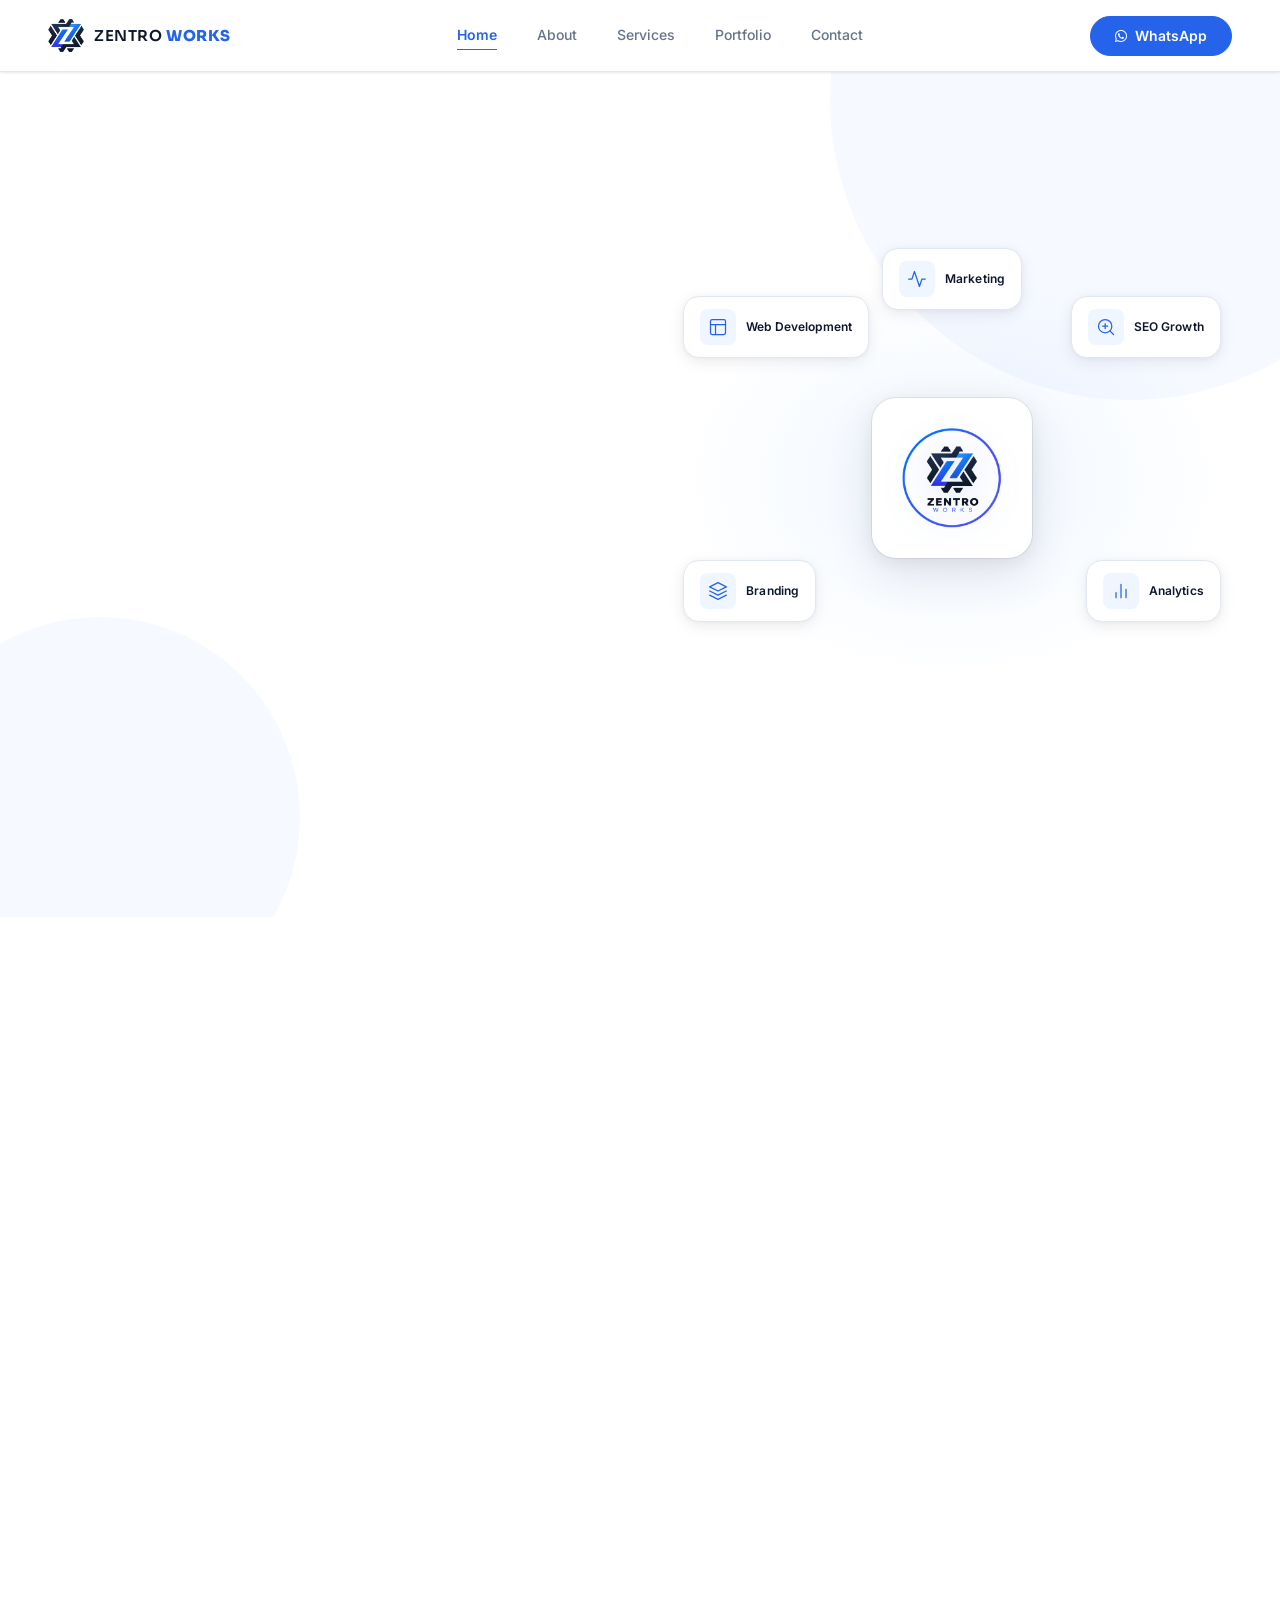
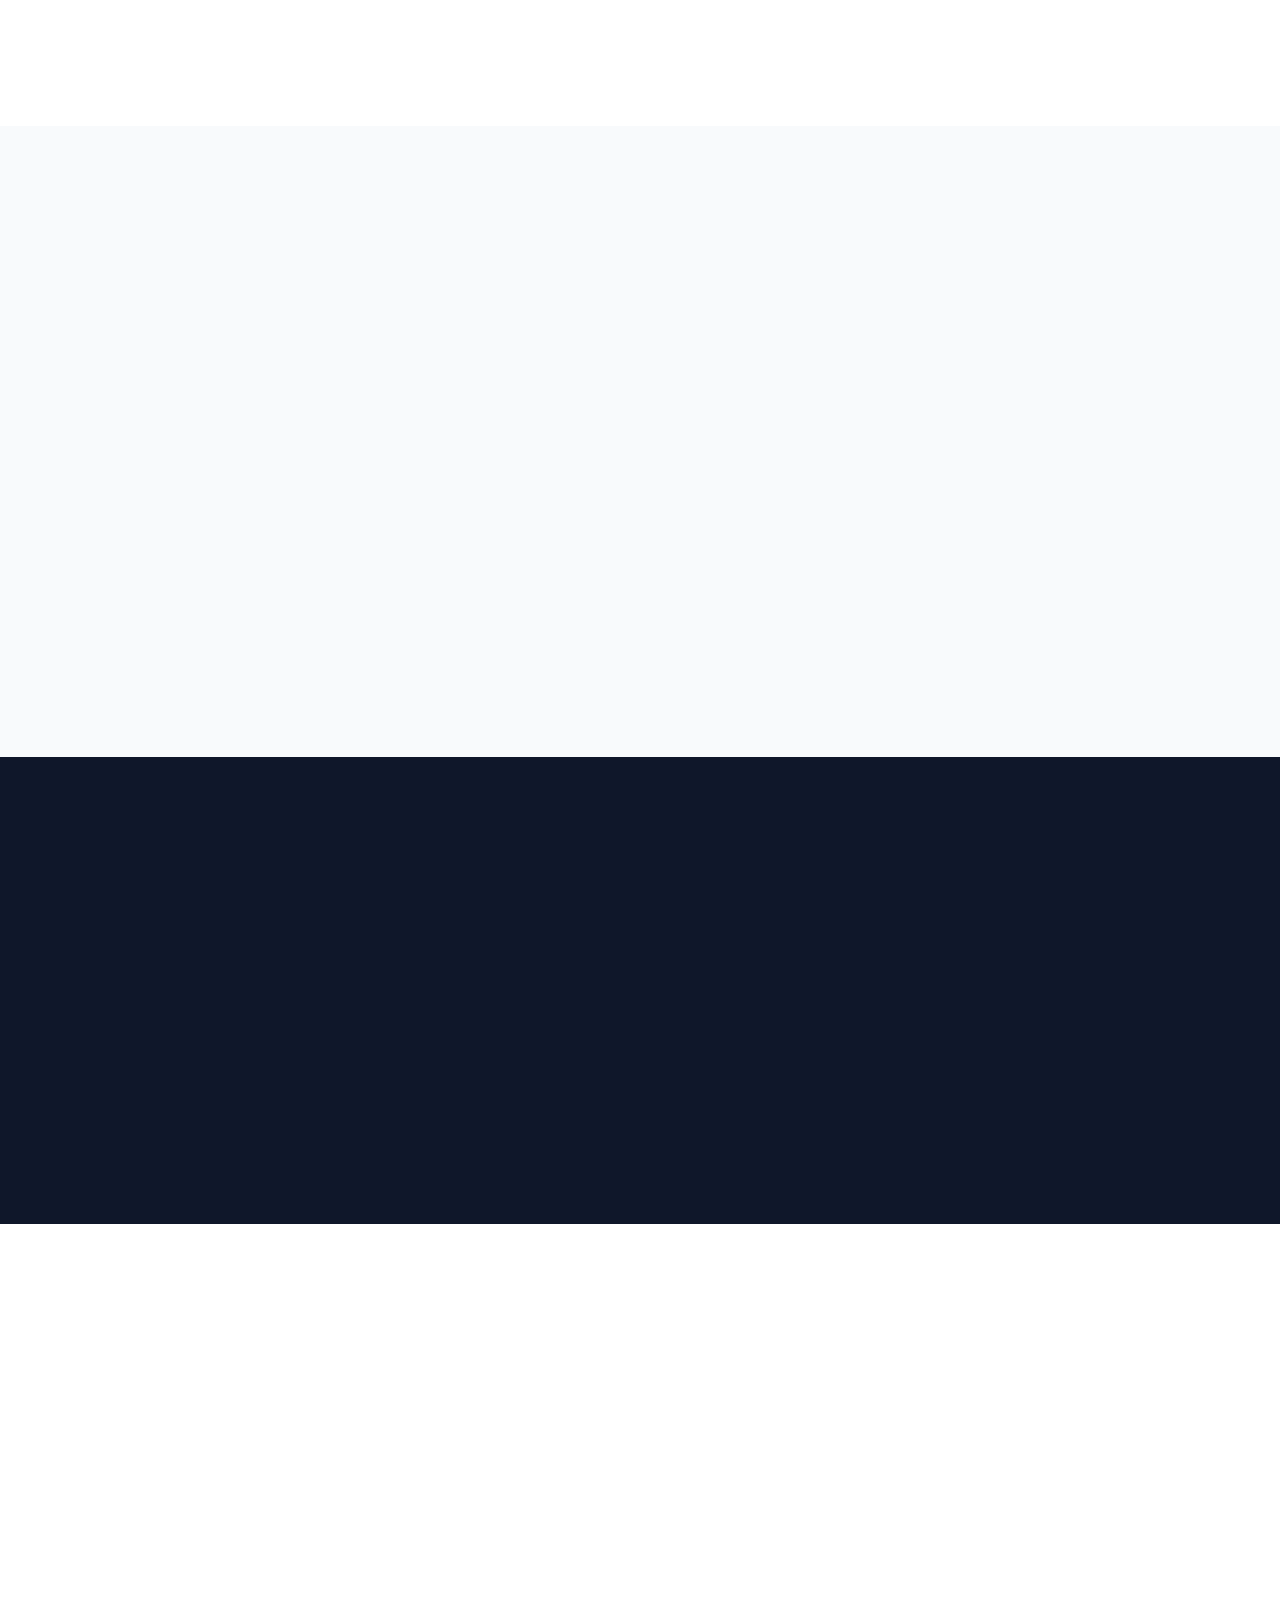
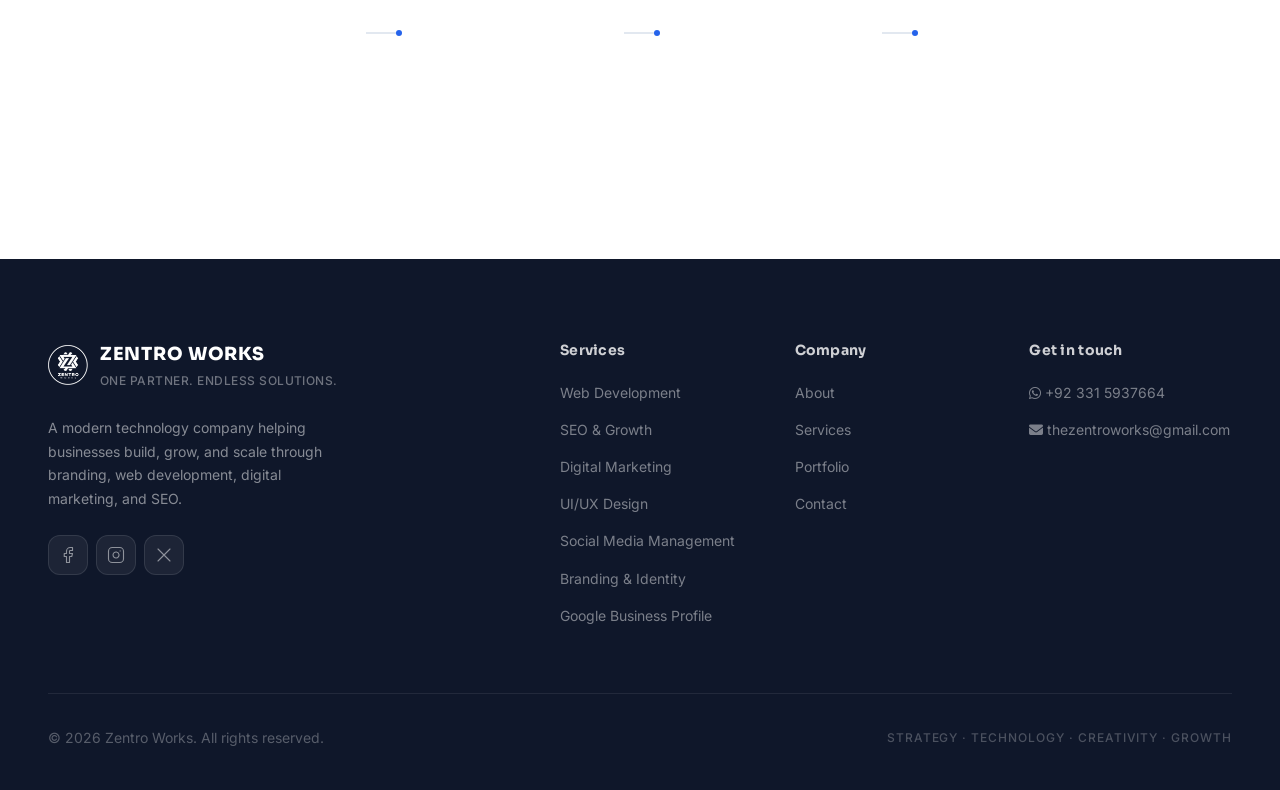
<file: index.html>
<!DOCTYPE html>
<html lang="en">
<head>
  <meta charset="UTF-8" />
  <meta name="viewport" content="width=device-width, initial-scale=1.0" />

  <!-- SEO -->
  <title>Zentro Works — All-in-One Tech Partner</title>
  <meta name="description" content="Zentro Works is a modern technology company helping businesses build, grow, and scale through web development, branding, SEO, and digital marketing." />
  <link rel="canonical" href="https://www.thezentroworks.online/" />
  <link rel="stylesheet" href="https://cdnjs.cloudflare.com/ajax/libs/font-awesome/6.7.2/css/all.min.css">
  <link rel="apple-touch-icon" sizes="180x180" href="assets/favicon.ico">
  <link rel="apple-touch-icon" sizes="180x180" href="assets/apple-touch-icon.png">
  <link rel="icon" type="image/png" sizes="32x32" href="assets/favicon-32x32.png">
  <link rel="icon" type="image/png" sizes="16x16" href="assets/favicon-16x16.png">
  <link rel="manifest" href="assets/site.webmanifest">

  <!-- Open Graph -->
  <meta property="og:type" content="website" />
  <meta property="og:url" content="https://www.thezentroworks.online/" />
  <meta property="og:title" content="Zentro Works — All-in-One Tech Partner" />
  <meta property="og:description" content="From strategy to execution, we build smart digital solutions that grow your brand and scale your business." />
  <meta property="og:image" content="/assets/og-image.png" />

  <!-- Twitter Card -->
  <meta name="twitter:card" content="summary_large_image" />
  <meta name="twitter:site" content="@thezentroworks" />
  <meta name="twitter:title" content="Zentro Works — All-in-One Tech Partner" />
  <meta name="twitter:description" content="From strategy to execution, we build smart digital solutions that grow your brand and scale your business." />
  <meta name="twitter:image" content="/assets/og-image.png" />

  <!-- Fonts -->
  <link rel="preconnect" href="https://fonts.googleapis.com" />
  <link rel="preconnect" href="https://fonts.gstatic.com" crossorigin />
  <link href="https://fonts.googleapis.com/css2?family=Inter:wght@400;500;600&family=Sora:wght@400;500;600;700;800&display=swap" rel="stylesheet" />

  <!-- Stylesheet -->
  <link rel="stylesheet" href="css/style.css" />
</head>
<body>

  <!-- ============================================================
       NAVIGATION
  ============================================================ -->
  <header class="nav" id="nav" role="banner">
    <div class="container nav__inner">
      <a href="/" class="nav__logo" aria-label="Zentro Works — Home">
        <img src="assets/logo.png" alt="Zentro Works logo mark" class="nav__logo-mark" width="36" height="36" />
        <span class="nav__logo-text">ZENTRO <strong>WORKS</strong></span>
      </a>

      <nav class="nav__links" role="navigation" aria-label="Main navigation">
        <a href="index.html" class="nav__link active">Home</a>
        <a href="about.html" class="nav__link">About</a>
        <a href="services.html" class="nav__link">Services</a>
        <a href="projects.html" class="nav__link">Portfolio</a>
        <a href="contact.html" class="nav__link">Contact</a>
      </nav>

      <a href="https://wa.me/923315937664" class="btn btn--primary nav__cta"><i class="fab fa-whatsapp"></i>WhatsApp</a>

      <button class="nav__toggle" aria-label="Toggle mobile menu" aria-expanded="false" aria-controls="mobile-menu">
        <span class="nav__toggle-bar"></span>
        <span class="nav__toggle-bar"></span>
        <span class="nav__toggle-bar"></span>
      </button>
    </div>

    <!-- Mobile Menu -->
    <div class="nav__mobile" id="mobile-menu" role="dialog" aria-label="Mobile navigation" aria-hidden="true">
      <nav>
        <a href="index.html" class="nav__link active">Home</a>
        <a href="about.html" class="nav__link">About</a>
        <a href="services.html" class="nav__link">Services</a>
        <a href="projects.html" class="nav__link">Portfolio</a>
        <a href="contact.html" class="nav__link">Contact</a>
      </nav>
      <a href="https://wa.me/923315937664" class="btn btn--primary nav__mobile-cta"><i class="fab fa-whatsapp"></i> WhatsApp</a>
    </div>
  </header>

  <main>

    <!-- ============================================================
         HERO
    ============================================================ -->
    <section class="hero" id="hero" aria-labelledby="hero-heading">
      <div class="container hero__inner">

        <!-- Left -->
        <div class="hero__content reveal">
          <div class="hero__badge">
            <span class="hero__badge-dot"></span>
            All-in-One Tech Partner
          </div>

          <h1 class="hero__title" id="hero-heading">
            The Technology<br />
            Behind Your<br />
            <span class="hero__title-accent">Next Breakthrough.</span>
          </h1>

          <p class="hero__description">
            We don't just build websites. We engineer digital presences that
            think, perform, and grow. So your business can focus on what it
            does best.
          </p>

          <div class="hero__actions">
            <a href="contact.html" class="btn btn--primary btn--lg">Get a Quote</a>
            <a href="projects.html" class="btn btn--ghost btn--lg">
              Explore Our Work
              <svg aria-hidden="true" width="16" height="16" viewBox="0 0 16 16" fill="none">
                <path d="M3 8h10M9 4l4 4-4 4" stroke="currentColor" stroke-width="1.5" stroke-linecap="round" stroke-linejoin="round"/>
              </svg>
            </a>
          </div>

          <div class="hero__stats">
            <div class="hero__stat">
              <strong class="hero__stat-number">50+</strong>
              <span class="hero__stat-label">Projects Delivered</span>
            </div>
            <div class="hero__stat-divider" aria-hidden="true"></div>
            <div class="hero__stat">
              <strong class="hero__stat-number">30+</strong>
              <span class="hero__stat-label">Clients Worldwide</span>
            </div>
            <div class="hero__stat-divider" aria-hidden="true"></div>
            <div class="hero__stat">
              <strong class="hero__stat-number">3+</strong>
              <span class="hero__stat-label">Years of Excellence</span>
            </div>
          </div>
        </div>

        <!-- Right: Visual -->
        <div class="hero__visual" aria-hidden="true">
          <div class="hero__visual-bg"></div>

          <!-- Center logo mark -->
          <div class="hero__visual-center">
            <img src="assets/zentro.png" alt="" class="hero__visual-logo hero-float" width="120" height="120" />
          </div>

          <!-- Floating cards -->
          <div class="hero__card hero__card--tl float-delay-1">
            <div class="hero__card-icon">
              <svg width="20" height="20" viewBox="0 0 24 24" fill="none" stroke="#2563EB" stroke-width="1.5" stroke-linecap="round" stroke-linejoin="round"><rect x="3" y="3" width="18" height="18" rx="2"/><path d="M3 9h18M9 21V9"/></svg>
            </div>
            <span class="hero__card-label">Web Development</span>
          </div>

          <div class="hero__card hero__card--tr float-delay-2">
            <div class="hero__card-icon">
              <svg width="20" height="20" viewBox="0 0 24 24" fill="none" stroke="#2563EB" stroke-width="1.5" stroke-linecap="round" stroke-linejoin="round"><circle cx="11" cy="11" r="8"/><path d="m21 21-4.35-4.35M11 8v6M8 11h6"/></svg>
            </div>
            <span class="hero__card-label">SEO Growth</span>
          </div>

          <div class="hero__card hero__card--bl float-delay-3">
            <div class="hero__card-icon">
              <svg width="20" height="20" viewBox="0 0 24 24" fill="none" stroke="#2563EB" stroke-width="1.5" stroke-linecap="round" stroke-linejoin="round"><path d="M12 2L2 7l10 5 10-5-10-5zM2 17l10 5 10-5M2 12l10 5 10-5"/></svg>
            </div>
            <span class="hero__card-label">Branding</span>
          </div>

          <div class="hero__card hero__card--br float-delay-4">
            <div class="hero__card-icon">
              <svg width="20" height="20" viewBox="0 0 24 24" fill="none" stroke="#2563EB" stroke-width="1.5" stroke-linecap="round" stroke-linejoin="round"><path d="M18 20V10M12 20V4M6 20v-6"/></svg>
            </div>
            <span class="hero__card-label">Analytics</span>
          </div>

          <div class="hero__card hero__card--top float-delay-2">
            <div class="hero__card-icon">
              <svg width="20" height="20" viewBox="0 0 24 24" fill="none" stroke="#2563EB" stroke-width="1.5" stroke-linecap="round" stroke-linejoin="round"><path d="M22 12h-4l-3 9L9 3l-3 9H2"/></svg>
            </div>
            <span class="hero__card-label">Marketing</span>
          </div>
        </div>

      </div>

      <!-- Decorative background -->
      <div class="hero__decor" aria-hidden="true">
        <div class="hero__decor-circle hero__decor-circle--1"></div>
        <div class="hero__decor-circle hero__decor-circle--2"></div>
      </div>
    </section>

    <!-- ============================================================
         WHY ZENTRO EXISTS
    ============================================================ -->
    <section class="why" id="about" aria-labelledby="why-heading">
      <div class="container">
        <div class="section-label reveal">Our Philosophy</div>
        <h2 class="section-title reveal" id="why-heading">
          We exist because<br />good businesses deserve<br />
          <span class="text-accent">great technology.</span>
        </h2>
        <p class="section-description reveal">
          Too many companies settle for average digital solutions. We believe
          technology should be a competitive advantage, not just a checkbox.
          <span class="text-accent"> Zentro Works</span> bridges the gap between strategy and execution,
          delivering solutions that are as intelligent as they are beautiful.
        </p>

        <div class="why__pillars reveal">
          <div class="why__pillar">
            <div class="why__pillar-icon" aria-hidden="true">
              <svg width="24" height="24" viewBox="0 0 24 24" fill="none" stroke="#2563EB" stroke-width="1.5" stroke-linecap="round" stroke-linejoin="round"><circle cx="12" cy="12" r="10"/><path d="M12 8v4l3 3"/></svg>
            </div>
            <h3 class="why__pillar-title">Speed to Market</h3>
            <p class="why__pillar-text">We move fast without cutting corners. Your launch happens on time, every time.</p>
          </div>
          <div class="why__pillar">
            <div class="why__pillar-icon" aria-hidden="true">
              <svg width="24" height="24" viewBox="0 0 24 24" fill="none" stroke="#2563EB" stroke-width="1.5" stroke-linecap="round" stroke-linejoin="round"><path d="M12 22s8-4 8-10V5l-8-3-8 3v7c0 6 8 10 8 10z"/></svg>
            </div>
            <h3 class="why__pillar-title">Built to Last</h3>
            <p class="why__pillar-text">Every system we build is engineered for longevity, not yesterday's trends.</p>
          </div>
          <div class="why__pillar">
            <div class="why__pillar-icon" aria-hidden="true">
              <svg width="24" height="24" viewBox="0 0 24 24" fill="none" stroke="#2563EB" stroke-width="1.5" stroke-linecap="round" stroke-linejoin="round"><path d="M17 21v-2a4 4 0 0 0-4-4H5a4 4 0 0 0-4 4v2"/><circle cx="9" cy="7" r="4"/><path d="M23 21v-2a4 4 0 0 0-3-3.87M16 3.13a4 4 0 0 1 0 7.75"/></svg>
            </div>
            <h3 class="why__pillar-title">True Partnership</h3>
            <p class="why__pillar-text">We don't disappear after launch. We grow with you, adapt with you, win with you.</p>
          </div>
        </div>
      </div>
    </section>

    <!-- ============================================================
         WHY CHOOSE US
    ============================================================ -->
    <section class="why-us" aria-labelledby="why-us-heading">
      <div class="container">
        <div class="why-us__inner">
          <div class="why-us__content">
            <div class="section-label reveal">Why Zentro</div>
            <h2 class="section-title reveal" id="why-us-heading">
              We don't just deliver services.<br />
              <span class="text-accent">We build long-term success.</span>
            </h2>
            <p class="section-description reveal">
              Most agencies hand you a deliverable and move on. We build
              systems that scale, partnerships that last, and results that
              compound — because your growth is the only metric we care about.
            </p>
          </div>

          <div class="why-us__points">
            <div class="why-us__point reveal">
              <div class="why-us__point-check" aria-hidden="true">
                <svg width="16" height="16" viewBox="0 0 16 16" fill="none"><path d="M13 4L6.5 11 3 7.5" stroke="#2563EB" stroke-width="2" stroke-linecap="round" stroke-linejoin="round"/></svg>
              </div>
              <div>
                <h3 class="why-us__point-title">Strategy First, Always</h3>
                <p class="why-us__point-text">Every project starts with a strategy session. We understand before we execute.</p>
              </div>
            </div>

            <div class="why-us__point reveal">
              <div class="why-us__point-check" aria-hidden="true">
                <svg width="16" height="16" viewBox="0 0 16 16" fill="none"><path d="M13 4L6.5 11 3 7.5" stroke="#2563EB" stroke-width="2" stroke-linecap="round" stroke-linejoin="round"/></svg>
              </div>
              <div>
                <h3 class="why-us__point-title">Transparent Communication</h3>
                <p class="why-us__point-text">No black boxes. You see progress, give feedback, and stay in control at every stage.</p>
              </div>
            </div>

            <div class="why-us__point reveal">
              <div class="why-us__point-check" aria-hidden="true">
                <svg width="16" height="16" viewBox="0 0 16 16" fill="none"><path d="M13 4L6.5 11 3 7.5" stroke="#2563EB" stroke-width="2" stroke-linecap="round" stroke-linejoin="round"/></svg>
              </div>
              <div>
                <h3 class="why-us__point-title">Results That Are Measurable</h3>
                <p class="why-us__point-text">We set KPIs before we start and report on them honestly — good news or not.</p>
              </div>
            </div>

            <div class="why-us__point reveal">
              <div class="why-us__point-check" aria-hidden="true">
                <svg width="16" height="16" viewBox="0 0 16 16" fill="none"><path d="M13 4L6.5 11 3 7.5" stroke="#2563EB" stroke-width="2" stroke-linecap="round" stroke-linejoin="round"/></svg>
              </div>
              <div>
                <h3 class="why-us__point-title">One Partner, Everything</h3>
                <p class="why-us__point-text">From logo to landing page to ad campaign — handled under one roof, with one point of contact.</p>
              </div>
            </div>
          </div>
        </div>
      </div>
    </section>

    <!-- ============================================================
         CTA
    ============================================================ -->
    <section class="cta" aria-labelledby="cta-heading">
      <div class="container">
        <div class="cta__inner reveal">
          <div class="cta__label">Ready?</div>
          <h2 class="cta__title" id="cta-heading">Ready to Build What's Next?</h2>
          <p class="cta__text">
            Let's talk about where your business is going and build the
            digital foundation that gets you there.
          </p>
          <div class="cta__actions">
            <a href="https://wa.me/923315937664" class="btn btn--white btn--lg">Get a Quote
              <svg aria-hidden="true" width="16" height="16" viewBox="0 0 16 16" fill="none">
                <path d="M3 8h10M9 4l4 4-4 4" stroke="currentColor" stroke-width="1.5" stroke-linecap="round" stroke-linejoin="round"/>
              </svg>
            </a>
        </div>
      </div>
    </section>

    <!-- ============================================================
         PROCESS
    ============================================================ -->
    <section class="why" id="process" aria-labelledby="process-heading">
      <div class="container">
        <div class="section-label reveal">How We Work</div>
        <h2 class="section-title reveal" id="process-heading">
          A process that<br /><span class="text-accent">never misses.</span>
        </h2>

        <div class="process__timeline" role="list">

          <div class="process__step reveal" role="listitem">
            <div class="process__step-number" aria-hidden="true">01</div>
            <div class="process__step-icon" aria-hidden="true">
              <svg width="24" height="24" viewBox="0 0 24 24" fill="none" stroke="#2563EB" stroke-width="1.5" stroke-linecap="round" stroke-linejoin="round"><circle cx="12" cy="12" r="10"/><path d="M12 8v4l3 3"/></svg>
            </div>
            <h3 class="process__step-title">Discover</h3>
            <p class="process__step-text">We listen deeply. Understanding your business, goals, and audience before a single pixel is drawn.</p>
          </div>

          <div class="process__connector" aria-hidden="true"></div>

          <div class="process__step reveal" role="listitem">
            <div class="process__step-number" aria-hidden="true">02</div>
            <div class="process__step-icon" aria-hidden="true">
              <svg width="24" height="24" viewBox="0 0 24 24" fill="none" stroke="#2563EB" stroke-width="1.5" stroke-linecap="round" stroke-linejoin="round"><path d="M12 20h9M16.5 3.5a2.121 2.121 0 0 1 3 3L7 19l-4 1 1-4L16.5 3.5z"/></svg>
            </div>
            <h3 class="process__step-title">Design</h3>
            <p class="process__step-text">From wireframes to high-fidelity visuals, every detail is considered — and approved by you.</p>
          </div>

          <div class="process__connector" aria-hidden="true"></div>

          <div class="process__step reveal" role="listitem">
            <div class="process__step-number" aria-hidden="true">03</div>
            <div class="process__step-icon" aria-hidden="true">
              <svg width="24" height="24" viewBox="0 0 24 24" fill="none" stroke="#2563EB" stroke-width="1.5" stroke-linecap="round" stroke-linejoin="round"><polyline points="16 18 22 12 16 6"/><polyline points="8 6 2 12 8 18"/></svg>
            </div>
            <h3 class="process__step-title">Develop</h3>
            <p class="process__step-text">Clean code, robust architecture, and rigorous quality assurance — built to perform from day one.</p>
          </div>

          <div class="process__connector" aria-hidden="true"></div>

          <div class="process__step reveal" role="listitem">
            <div class="process__step-number" aria-hidden="true">04</div>
            <div class="process__step-icon" aria-hidden="true">
              <svg width="24" height="24" viewBox="0 0 24 24" fill="none" stroke="#2563EB" stroke-width="1.5" stroke-linecap="round" stroke-linejoin="round"><polyline points="22 7 13.5 15.5 8.5 10.5 2 17"/><polyline points="16 7 22 7 22 13"/></svg>
            </div>
            <h3 class="process__step-title">Grow</h3>
            <p class="process__step-text">Launch is not the end. We iterate, optimize, and scale alongside your business continuously.</p>
          </div>
        </div>
      </div>
    </section>
  </main>
  <!-- ============================================================
       FOOTER
  ============================================================ -->
  <footer class="footer" role="contentinfo">
    <div class="container">
      <div class="footer__top">

        <div class="footer__brand">
          <a href="/" class="footer__logo" aria-label="Zentro Works — Home">
            <img src="assets/zentro.png" alt="" class="footer__logo-mark" width="40" height="40" />
            <div class="footer__logo-text">
              <span class="footer__logo-name">ZENTRO WORKS</span>
              <span class="footer__logo-tagline">One Partner. Endless Solutions.</span>
            </div>
          </a>
          <p class="footer__brand-text">
            A modern technology company helping businesses build,
            grow, and scale through branding, web development,
            digital marketing, and SEO.
          </p>
          <div class="footer__social" aria-label="Social media links">
            <a href="https://facebook.com/thezentroworks" class="footer__social-link" target="_blank" rel="noopener noreferrer" aria-label="Facebook">
              <svg width="18" height="18" viewBox="0 0 24 24" fill="none" stroke="currentColor" stroke-width="1.5" stroke-linecap="round" stroke-linejoin="round"><path d="M18 2h-3a5 5 0 0 0-5 5v3H7v4h3v8h4v-8h3l1-4h-4V7a1 1 0 0 1 1-1h3z"/></svg>
            </a>
            <a href="https://instagram.com/thezentroworks" class="footer__social-link" target="_blank" rel="noopener noreferrer" aria-label="Instagram">
              <svg width="18" height="18" viewBox="0 0 24 24" fill="none" stroke="currentColor" stroke-width="1.5" stroke-linecap="round" stroke-linejoin="round"><rect x="2" y="2" width="20" height="20" rx="5" ry="5"/><path d="M16 11.37A4 4 0 1 1 12.63 8 4 4 0 0 1 16 11.37z"/><line x1="17.5" y1="6.5" x2="17.51" y2="6.5"/></svg>
            </a>
            <a href="https://x.com/thezentroworks" class="footer__social-link" target="_blank" rel="noopener noreferrer" aria-label="X (Twitter)">
              <svg width="18" height="18" viewBox="0 0 24 24" fill="none" stroke="currentColor" stroke-width="1.5" stroke-linecap="round" stroke-linejoin="round"><path d="M4 4l16 16M4 20L20 4"/></svg>
            </a>
          </div>
        </div>

        <nav class="footer__nav" aria-label="Footer navigation">
          <div class="footer__nav-col">
            <h3 class="footer__nav-title">Services</h3>
            <ul class="footer__nav-list">
              <li><a href="services.html" class="footer__nav-link">Web Development</a></li>
              <li><a href="services.html" class="footer__nav-link">SEO &amp; Growth</a></li>
              <li><a href="services.html" class="footer__nav-link">Digital Marketing</a></li>
              <li><a href="services.html" class="footer__nav-link">UI/UX Design</a></li>
              <li><a href="services.html" class="footer__nav-link">Social Media Management</a></li>
              <li><a href="services.html" class="footer__nav-link">Branding &amp; Identity</a></li>
              <li><a href="services.html" class="footer__nav-link">Google Business Profile</a></li>
            </ul>
          </div>
          <div class="footer__nav-col">
            <h3 class="footer__nav-title">Company</h3>
            <ul class="footer__nav-list">
              <li><a href="about.html" class="footer__nav-link">About</a></li>
              <li><a href="services.html" class="footer__nav-link">Services</a></li>
              <li><a href="projects.html" class="footer__nav-link">Portfolio</a></li>
              <li><a href="contact.html" class="footer__nav-link">Contact</a></li>
            </ul>
          </div>
          <div class="footer__nav-col">
            <h3 class="footer__nav-title">Get in touch</h3>
            <ul class="footer__nav-list">
              <li><a href="https://wa.me/923315937664" class="footer__nav-link" target="_blank" rel="noopener noreferrer"><i class="fab fa-whatsapp"></i> +92 331 5937664</a></li>
              <li><a href="mailto:thezentroworks@gmail.com" class="footer__nav-link"><i class="fa fa-envelope"></i> thezentroworks@gmail.com</a></li>
            </ul>
          </div>
        </nav>

      </div>

      <div class="footer__bottom">
        <p class="footer__copy">
          &copy; <span id="footer-year">2026</span> Zentro Works. All rights reserved.
        </p>
        <p class="footer__tagline">Strategy &middot; Technology &middot; Creativity &middot; Growth</p>
      </div>
    </div>
  </footer>

  <script type="module" src="js/script.js"></script>
</body>
</html>
</file>
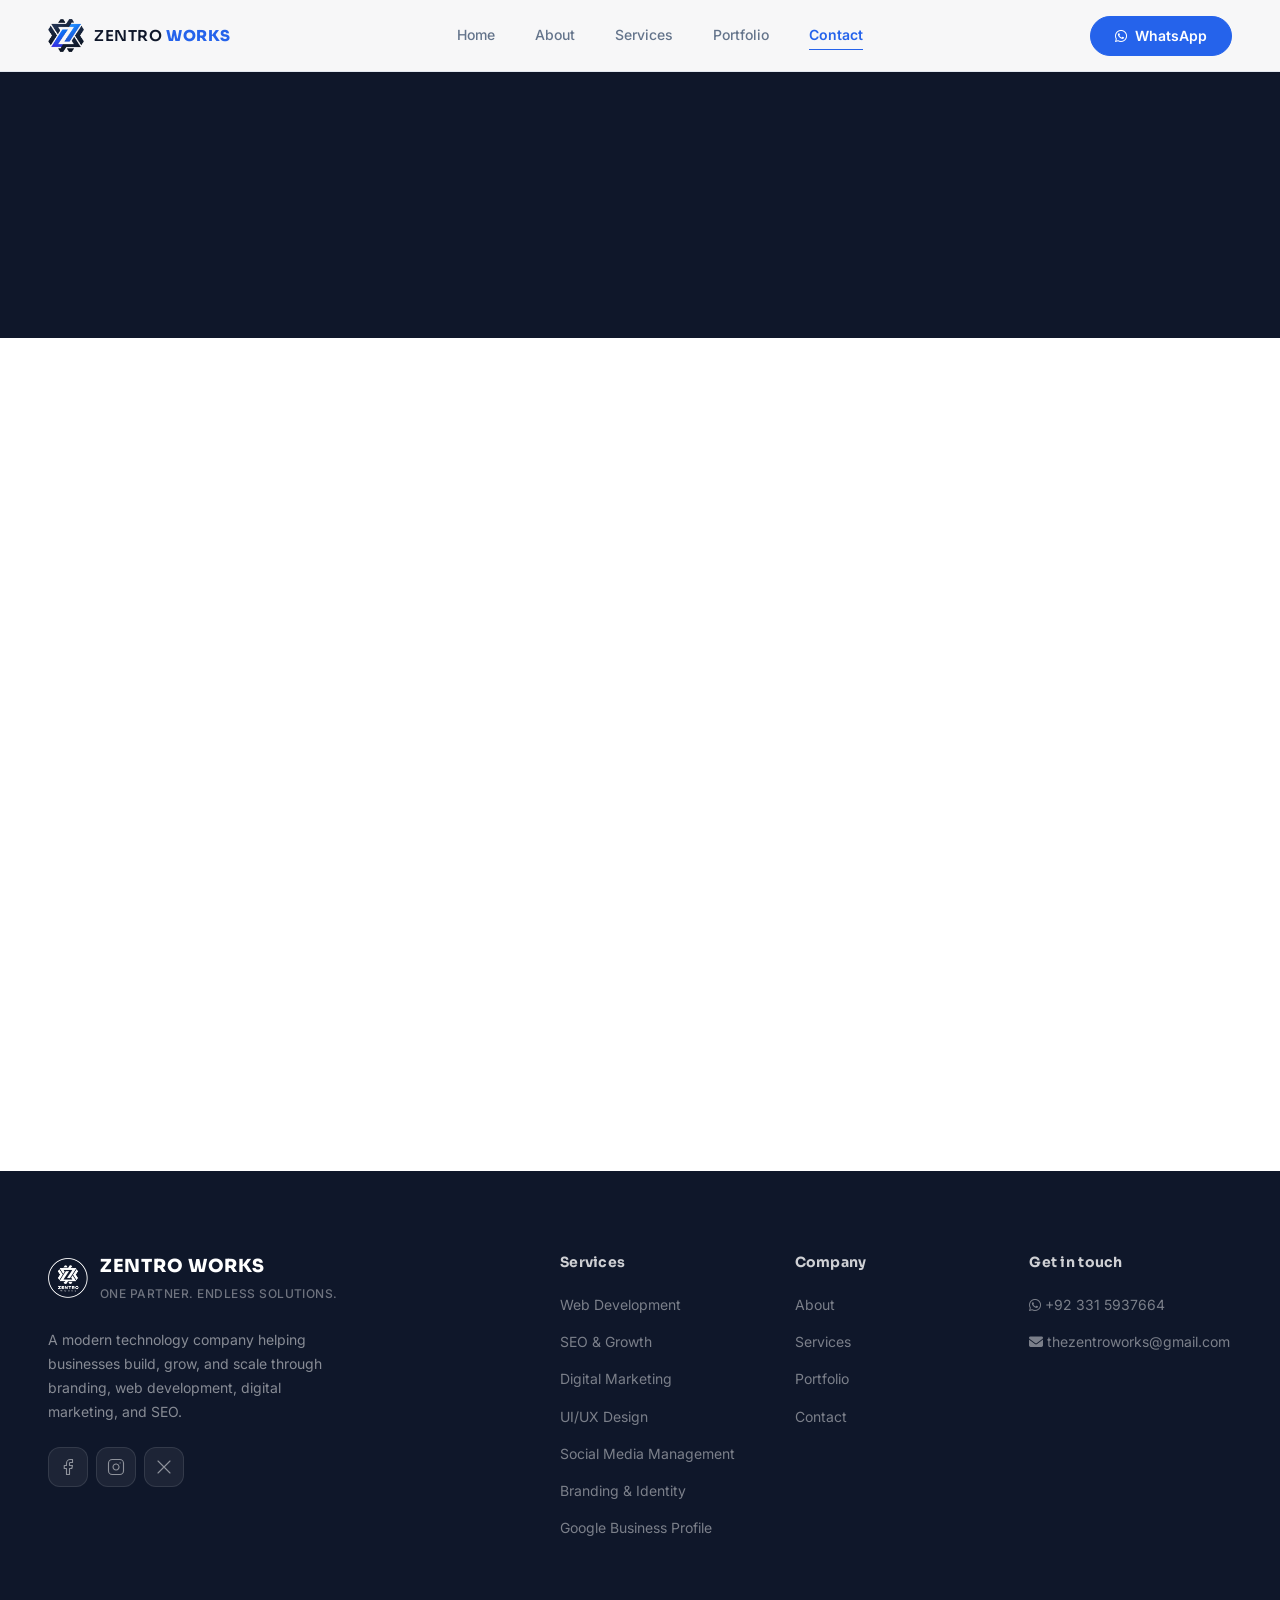
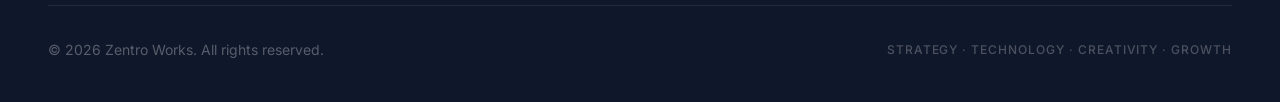
<file: contact.html>
<!DOCTYPE html>
<html lang="en">
<head>
  <meta charset="UTF-8" />
  <meta name="viewport" content="width=device-width, initial-scale=1.0" />

  <!-- SEO -->
  <title>Zentro Works | Contact</title>
  <meta name="description" content="Zentro Works is a modern technology company helping businesses build, grow, and scale through web development, branding, SEO, and digital marketing." />
  <link rel="canonical" href="https://www.thezentroworks.online/" />
  <link rel="stylesheet" href="https://cdnjs.cloudflare.com/ajax/libs/font-awesome/6.7.2/css/all.min.css">
  <link rel="stylesheet" href="https://cdnjs.cloudflare.com/ajax/libs/font-awesome/6.7.2/css/all.min.css">
  <link rel="apple-touch-icon" sizes="180x180" href="assets/favicon.ico">
  <link rel="apple-touch-icon" sizes="180x180" href="assets/apple-touch-icon.png">
  <link rel="icon" type="image/png" sizes="32x32" href="assets/favicon-32x32.png">
  <link rel="icon" type="image/png" sizes="16x16" href="assets/favicon-16x16.png">
  <link rel="manifest" href="assets/site.webmanifest">

  <!-- Open Graph -->
  <meta property="og:type" content="website" />
  <meta property="og:url" content="https://www.thezentroworks.online/" />
  <meta property="og:title" content="Zentro Works — All-in-One Tech Partner" />
  <meta property="og:description" content="From strategy to execution, we build smart digital solutions that grow your brand and scale your business." />
  <meta property="og:image" content="/assets/og-image.png" />

  <!-- Twitter Card -->
  <meta name="twitter:card" content="summary_large_image" />
  <meta name="twitter:site" content="@thezentroworks" />
  <meta name="twitter:title" content="Zentro Works — All-in-One Tech Partner" />
  <meta name="twitter:description" content="From strategy to execution, we build smart digital solutions that grow your brand and scale your business." />
  <meta name="twitter:image" content="/assets/og-image.png" />

  <!-- Fonts -->
  <link rel="preconnect" href="https://fonts.googleapis.com" />
  <link rel="preconnect" href="https://fonts.gstatic.com" crossorigin />
  <link href="https://fonts.googleapis.com/css2?family=Inter:wght@400;500;600&family=Sora:wght@400;500;600;700;800&display=swap" rel="stylesheet" />

  <!-- Stylesheet -->
  <link rel="stylesheet" href="css/style.css" />
</head>
<body>

  <!-- ============================================================
       NAVIGATION
  ============================================================ -->
  <header class="nav" id="nav" role="banner">
    <div class="container nav__inner">
      <a href="/" class="nav__logo" aria-label="Zentro Works — Home">
        <img src="assets/logo.png" alt="Zentro Works logo mark" class="nav__logo-mark" width="36" height="36" />
        <span class="nav__logo-text">ZENTRO <strong>WORKS</strong></span>
      </a>

      <nav class="nav__links" role="navigation" aria-label="Main navigation">
        <a href="index.html" class="nav__link">Home</a>
        <a href="about.html" class="nav__link">About</a>
        <a href="services.html" class="nav__link">Services</a>
        <a href="projects.html" class="nav__link">Portfolio</a>
        <a href="contact.html" class="nav__link active">Contact</a>
      </nav>

      <a href="https://wa.me/923315937664" class="btn btn--primary nav__cta"><i class="fab fa-whatsapp"></i>WhatsApp</a>

      <button class="nav__toggle" aria-label="Toggle mobile menu" aria-expanded="false" aria-controls="mobile-menu">
        <span class="nav__toggle-bar"></span>
        <span class="nav__toggle-bar"></span>
        <span class="nav__toggle-bar"></span>
      </button>
    </div>

    <!-- Mobile Menu -->
    <div class="nav__mobile" id="mobile-menu" role="dialog" aria-label="Mobile navigation" aria-hidden="true">
      <nav>
        <a href="index.html" class="nav__link">Home</a>
        <a href="about.html" class="nav__link">About</a>
        <a href="services.html" class="nav__link">Services</a>
        <a href="projects.html" class="nav__link">Portfolio</a>
        <a href="contact.html" class="nav__link active">Contact</a>
      </nav>
      <a href="https://wa.me/923315937664" class="btn btn--primary nav__mobile-cta"><i class="fab fa-whatsapp"></i> WhatsApp</a>
    </div>
  </header>

  <main>
    <!-- ============================================================
         CTA
    ============================================================ -->
    <section class="cta" aria-labelledby="cta-heading">
      <div class="container">
        <div class="cta__inner reveal">
          <br>
          <br>
          <h2 class="cta__title" id="cta-heading">Contact us</h2>
          <hr class="contact-divider">
          <p class="cta__label">
            Home / Contact
          </p>
        </div>
      </div>
    </section>

    <!-- ============================================================
         CONTACT
    ============================================================ -->
    <section class="contact" id="contact" aria-labelledby="contact-heading">
      <div class="container">
        <div class="contact__inner">
          <div class="contact__info">
            <div class="section-label reveal">Get In Touch</div>
            <h2 class="section-title reveal" id="contact-heading">
              Let's start a<br /><span class="text-accent">conversation.</span>
            </h2>
            <p class="section-description reveal">
              Whether you have a clear brief or just an idea, we're here to
              help shape it into something real.
            </p>

            <div class="contact__details reveal">
              <a href="https://wa.me/923315937664" class="contact__detail" target="_blank" rel="noopener noreferrer" aria-label="WhatsApp: +92 331 5937664">
                <div class="contact__detail-icon">
                  <i class="fab fa-whatsapp"></i>
                </div>
                <span>+92 331 5937664</span>
              </a>
              <a href="https://instagram.com/thezentroworks" class="contact__detail" target="_blank" rel="noopener noreferrer" aria-label="WhatsApp: +92 331 5937664">
                <div class="contact__detail-icon">
                  <i class="fab fa-instagram"></i>
                </div>
                <span>@thezentroworks</span>
              </a>
              <a href="https://facebook.com/thezentroworks" class="contact__detail" target="_blank" rel="noopener noreferrer" aria-label="WhatsApp: +92 331 5937664">
                <div class="contact__detail-icon">
                  <i class="fab fa-facebook"></i>
                </div>
                <span>@thezentroworks</span>
              </a>
              <a href="mailto:thezentroworks@gmail.com" class="contact__detail" aria-label="Email: thezentroworks@gmail.com">
                <div class="contact__detail-icon" aria-hidden="true">
                  <svg width="20" height="20" viewBox="0 0 24 24" fill="none" stroke="#2563EB" stroke-width="1.5" stroke-linecap="round" stroke-linejoin="round"><path d="M4 4h16c1.1 0 2 .9 2 2v12c0 1.1-.9 2-2 2H4c-1.1 0-2-.9-2-2V6c0-1.1.9-2 2-2z"/><polyline points="22,6 12,13 2,6"/></svg>
                </div>
                <span>thezentroworks@gmail.com</span>
              </a>
            </div>
          </div>

          <form class="contact__form reveal" id="contact-form" novalidate aria-label="Contact form">
            <div class="form-group">
              <label for="name" class="form-label">Your Name</label>
              <input type="text" id="name" name="name" class="form-input" placeholder="Khizar Khan" required autocomplete="name" aria-required="true" />
            </div>
            <div class="form-group">
              <label for="email" class="form-label">Email Address</label>
              <input type="email" id="email" name="email" class="form-input" placeholder="user@company.com" required autocomplete="email" aria-required="true" />
            </div>
            <div class="form-group">
              <label for="service" class="form-label">Service of Interest</label>
              <select id="service" name="service" class="form-input form-select" aria-required="false">
                <option value="" disabled selected>Select a service</option>
                <option value="web">Web Development</option>
                <option value="branding">Branding &amp; Identity</option>
                <option value="seo">SEO &amp; Growth</option>
                <option value="marketing">Digital Marketing</option>
                <option value="other">Other / Not Sure</option>
              </select>
            </div>
            <div class="form-group">
              <label for="message" class="form-label">Tell us about your project</label>
              <textarea id="message" name="message" class="form-input form-textarea" rows="4" placeholder="Describe your goals, timeline, and any details that might help..." required aria-required="true"></textarea>
            </div>
            <button type="submit" class="btn btn--primary btn--full" aria-label="Send message">
              Send Message
              <svg aria-hidden="true" width="16" height="16" viewBox="0 0 16 16" fill="none"><path d="M3 8h10M9 4l4 4-4 4" stroke="currentColor" stroke-width="1.5" stroke-linecap="round" stroke-linejoin="round"/></svg>
            </button>
            <p class="form-note" id="form-feedback" aria-live="polite"></p>
          </form>

        </div>
      </div>
    </section>
  </main>

  <!-- ============================================================
       FOOTER
  ============================================================ -->
  <footer class="footer" role="contentinfo">
    <div class="container">
      <div class="footer__top">

        <div class="footer__brand">
          <a href="/" class="footer__logo" aria-label="Zentro Works — Home">
            <img src="assets/zentro.png" alt="" class="footer__logo-mark" width="40" height="40" />
            <div class="footer__logo-text">
              <span class="footer__logo-name">ZENTRO WORKS</span>
              <span class="footer__logo-tagline">One Partner. Endless Solutions.</span>
            </div>
          </a>
          <p class="footer__brand-text">
            A modern technology company helping businesses build,
            grow, and scale through branding, web development,
            digital marketing, and SEO.
          </p>
          <div class="footer__social" aria-label="Social media links">
            <a href="https://facebook.com/thezentroworks" class="footer__social-link" target="_blank" rel="noopener noreferrer" aria-label="Facebook">
              <svg width="18" height="18" viewBox="0 0 24 24" fill="none" stroke="currentColor" stroke-width="1.5" stroke-linecap="round" stroke-linejoin="round"><path d="M18 2h-3a5 5 0 0 0-5 5v3H7v4h3v8h4v-8h3l1-4h-4V7a1 1 0 0 1 1-1h3z"/></svg>
            </a>
            <a href="https://instagram.com/thezentroworks" class="footer__social-link" target="_blank" rel="noopener noreferrer" aria-label="Instagram">
              <svg width="18" height="18" viewBox="0 0 24 24" fill="none" stroke="currentColor" stroke-width="1.5" stroke-linecap="round" stroke-linejoin="round"><rect x="2" y="2" width="20" height="20" rx="5" ry="5"/><path d="M16 11.37A4 4 0 1 1 12.63 8 4 4 0 0 1 16 11.37z"/><line x1="17.5" y1="6.5" x2="17.51" y2="6.5"/></svg>
            </a>
            <a href="https://x.com/thezentroworks" class="footer__social-link" target="_blank" rel="noopener noreferrer" aria-label="X (Twitter)">
              <svg width="18" height="18" viewBox="0 0 24 24" fill="none" stroke="currentColor" stroke-width="1.5" stroke-linecap="round" stroke-linejoin="round"><path d="M4 4l16 16M4 20L20 4"/></svg>
            </a>
          </div>
        </div>

        <nav class="footer__nav" aria-label="Footer navigation">
          <div class="footer__nav-col">
            <h3 class="footer__nav-title">Services</h3>
            <ul class="footer__nav-list">
              <li><a href="services.html" class="footer__nav-link">Web Development</a></li>
              <li><a href="services.html" class="footer__nav-link">SEO &amp; Growth</a></li>
              <li><a href="services.html" class="footer__nav-link">Digital Marketing</a></li>
              <li><a href="services.html" class="footer__nav-link">UI/UX Design</a></li>
              <li><a href="services.html" class="footer__nav-link">Social Media Management</a></li>
              <li><a href="services.html" class="footer__nav-link">Branding &amp; Identity</a></li>
              <li><a href="services.html" class="footer__nav-link">Google Business Profile</a></li>
            </ul>
          </div>
          <div class="footer__nav-col">
            <h3 class="footer__nav-title">Company</h3>
            <ul class="footer__nav-list">
              <li><a href="about.html" class="footer__nav-link">About</a></li>
              <li><a href="services.html" class="footer__nav-link">Services</a></li>
              <li><a href="projects.html" class="footer__nav-link">Portfolio</a></li>
              <li><a href="contact.html" class="footer__nav-link">Contact</a></li>
            </ul>
          </div>
          <div class="footer__nav-col">
            <h3 class="footer__nav-title">Get in touch</h3>
            <ul class="footer__nav-list">
              <li><a href="https://wa.me/923315937664" class="footer__nav-link" target="_blank" rel="noopener noreferrer"><i class="fab fa-whatsapp"></i> +92 331 5937664</a></li>
              <li><a href="mailto:thezentroworks@gmail.com" class="footer__nav-link"><i class="fa fa-envelope"></i> thezentroworks@gmail.com</a></li>
            </ul>
          </div>
        </nav>

      </div>

      <div class="footer__bottom">
        <p class="footer__copy">
          &copy; <span id="footer-year">2026</span> Zentro Works. All rights reserved.
        </p>
        <p class="footer__tagline">Strategy &middot; Technology &middot; Creativity &middot; Growth</p>
      </div>
    </div>
  </footer>

  <script type="module" src="js/script.js"></script>
</body>
</html>
</file>
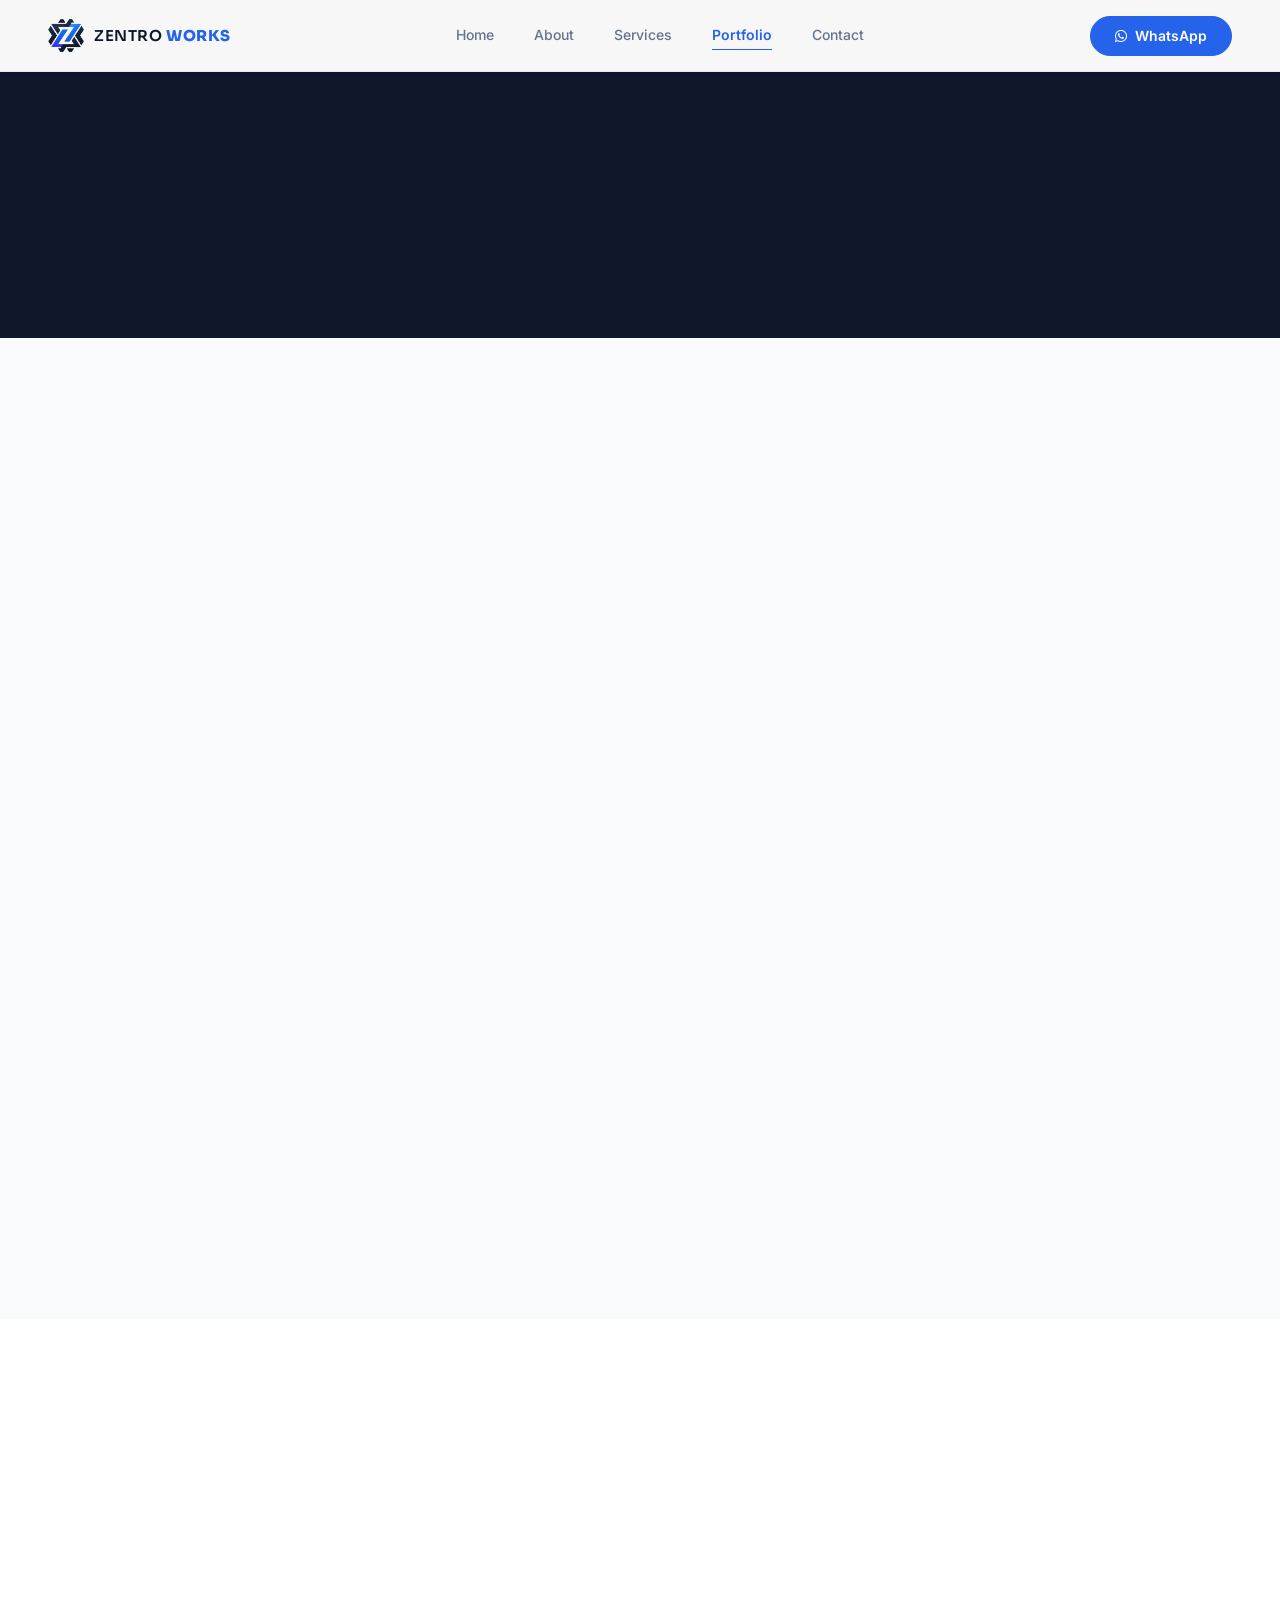
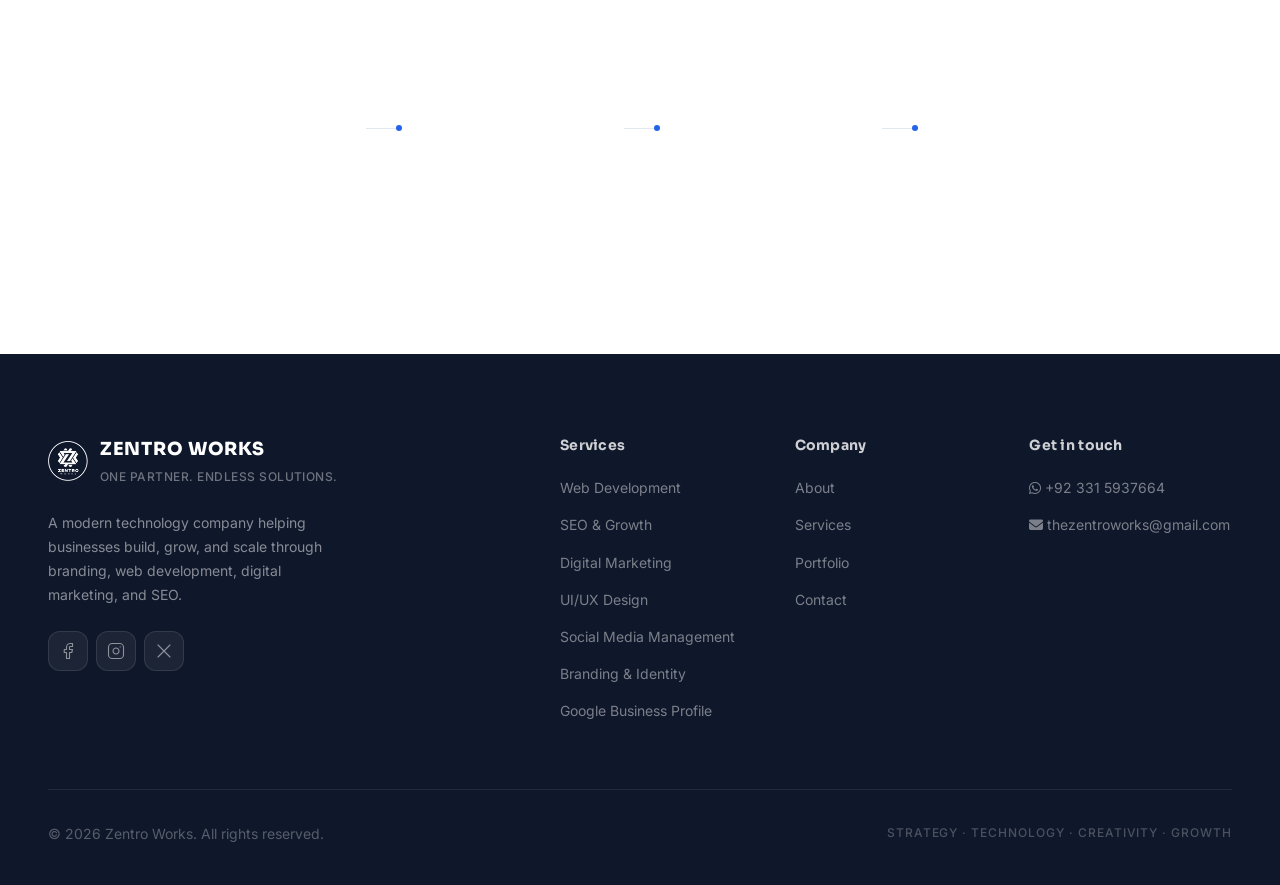
<file: projects.html>
<!DOCTYPE html>
<html lang="en">
<head>
  <meta charset="UTF-8" />
  <meta name="viewport" content="width=device-width, initial-scale=1.0" />

  <!-- SEO -->
  <title>Zentro Works | Portfolio</title>
  <meta name="description" content="Zentro Works is a modern technology company helping businesses build, grow, and scale through web development, branding, SEO, and digital marketing." />
  <link rel="canonical" href="https://www.thezentroworks.online/" />
  <link rel="stylesheet" href="https://cdnjs.cloudflare.com/ajax/libs/font-awesome/6.7.2/css/all.min.css">
  <link rel="apple-touch-icon" sizes="180x180" href="assets/favicon.ico">
  <link rel="apple-touch-icon" sizes="180x180" href="assets/apple-touch-icon.png">
  <link rel="icon" type="image/png" sizes="32x32" href="assets/favicon-32x32.png">
  <link rel="icon" type="image/png" sizes="16x16" href="assets/favicon-16x16.png">
  <link rel="manifest" href="assets/site.webmanifest">

  <!-- Open Graph -->
  <meta property="og:type" content="website" />
  <meta property="og:url" content="https://www.thezentroworks.online/" />
  <meta property="og:title" content="Zentro Works — All-in-One Tech Partner" />
  <meta property="og:description" content="From strategy to execution, we build smart digital solutions that grow your brand and scale your business." />
  <meta property="og:image" content="/assets/og-image.png" />

  <!-- Twitter Card -->
  <meta name="twitter:card" content="summary_large_image" />
  <meta name="twitter:site" content="@thezentroworks" />
  <meta name="twitter:title" content="Zentro Works — All-in-One Tech Partner" />
  <meta name="twitter:description" content="From strategy to execution, we build smart digital solutions that grow your brand and scale your business." />
  <meta name="twitter:image" content="/assets/og-image.png" />

  <!-- Fonts -->
  <link rel="preconnect" href="https://fonts.googleapis.com" />
  <link rel="preconnect" href="https://fonts.gstatic.com" crossorigin />
  <link href="https://fonts.googleapis.com/css2?family=Inter:wght@400;500;600&family=Sora:wght@400;500;600;700;800&display=swap" rel="stylesheet" />

  <!-- Stylesheet -->
  <link rel="stylesheet" href="css/about.css" />
</head>
<body>

  <!-- ============================================================
       NAVIGATION
  ============================================================ -->
  <header class="nav" id="nav" role="banner">
    <div class="container nav__inner">
      <a href="/" class="nav__logo" aria-label="Zentro Works — Home">
        <img src="assets/logo.png" alt="Zentro Works logo mark" class="nav__logo-mark" width="36" height="36" />
        <span class="nav__logo-text">ZENTRO <strong>WORKS</strong></span>
      </a>

      <nav class="nav__links" role="navigation" aria-label="Main navigation">
        <a href="index.html" class="nav__link">Home</a>
        <a href="about.html" class="nav__link">About</a>
        <a href="services.html" class="nav__link">Services</a>
        <a href="projects.html" class="nav__link active">Portfolio</a>
        <a href="contact.html" class="nav__link">Contact</a>
      </nav>

      <a href="https://wa.me/923315937664" class="btn btn--primary nav__cta"><i class="fab fa-whatsapp"></i>WhatsApp</a>

      <button class="nav__toggle" aria-label="Toggle mobile menu" aria-expanded="false" aria-controls="mobile-menu">
        <span class="nav__toggle-bar"></span>
        <span class="nav__toggle-bar"></span>
        <span class="nav__toggle-bar"></span>
      </button>
    </div>

    <!-- Mobile Menu -->
    <div class="nav__mobile" id="mobile-menu" role="dialog" aria-label="Mobile navigation" aria-hidden="true">
      <nav>
        <a href="index.html" class="nav__link">Home</a>
        <a href="about.html" class="nav__link">About</a>
        <a href="services.html" class="nav__link">Services</a>
        <a href="projects.html" class="nav__link active">Portfolio</a>
        <a href="contact.html" class="nav__link">Contact</a>
      </nav>
      <a href="https://wa.me/923315937664" class="btn btn--primary nav__mobile-cta"><i class="fab fa-whatsapp"></i> WhatsApp</a>
    </div>
  </header>

  <main>
    <!-- ============================================================
         CTA
    ============================================================ -->
    <section class="cta" aria-labelledby="cta-heading">
      <div class="container">
        <div class="cta__inner reveal">
          <br>
          <br>
          <h2 class="cta__title" id="cta-heading">Portfolio</h2>
          <hr class="contact-divider">
          <p class="cta__label">
            Home / Portfolio
          </p>
        </div>
      </div>
    </section>

    <!-- ============================================================
         FEATURED PROJECTS
    ============================================================ -->
    <section class="services" id="projects" aria-labelledby="projects-heading">
      <div class="container">
        <div class="section-label reveal">Our Work</div>
        <h2 class="section-title reveal" id="projects-heading">
          Built with intention.<br /><span class="text-accent">Measured by results.</span>
        </h2>
        <p class="section-description reveal">
          Each project is approached as a unique challenge. No templates,
          no shortcuts — only purposeful solutions.
        </p>

        <div class="projects__grid">

          <article class="project-card reveal" tabindex="0">
            <div class="project-card__visual">
                <img src="assets/akb1.png" alt="Awais Khan Builders Branding Project">
            </div>
            <div class="project-card__content">
              <span class="project-card__tag">BRANDING PROJECT</span>
              <h3 class="project-card__title">Corporate Web Platform</h3>
              <p class="project-card__text">Full-stack web presence redesign with custom CMS integration, performance engineering, and conversion optimization.</p>
              <div class="project-card__meta">
                <span class="project-card__tech">Graphic Designing</span>
                <span class="project-card__tech">Branding</span>
                <span class="project-card__tech">Social Media Management</span>
                <span class="project-card__tech">Digital Marketing</span>
              </div>
            </div>
          </article>

          <article class="project-card reveal" tabindex="0">
            <div class="project-card__visual">
                <img src="assets/pc1.png" alt="Property Core Project">
            </div>
            <div class="project-card__content">
              <span class="project-card__tag">Concept Project</span>
              <h3 class="project-card__title">Brand Identity System</h3>
              <p class="project-card__text">Complete visual identity from logo design and brand guidelines to marketing collateral and digital asset library.</p>
              <div class="project-card__meta">
                <span class="project-card__tech">Web Development</span>
                <span class="project-card__tech">Graphic Designing</span>
                <span class="project-card__tech">Branding</span>
                <span class="project-card__tech">Social Media Management</span>
                <span class="project-card__tech">Digital Marketing</span>
                <span class="project-card__tech">Google Business Profile</span> 
              </div>
            </div>
          </article>

          <!---article class="project-card reveal" tabindex="0">
            <div class="project-card__visual project-card__visual--mid" aria-hidden="true">
              <div class="project-card__placeholder-icon">
                <svg width="40" height="40" viewBox="0 0 24 24" fill="none" stroke="rgba(255,255,255,0.6)" stroke-width="1" stroke-linecap="round" stroke-linejoin="round"><path d="M18 20V10M12 20V4M6 20v-6"/></svg>
              </div>
            </div>
            <div class="project-card__content">
              <span class="project-card__tag">Concept Project</span>
              <h3 class="project-card__title">Digital Growth Campaign</h3>
              <p class="project-card__text">Integrated SEO and performance marketing campaign delivering measurable organic growth and improved search rankings.</p>
              <div class="project-card__meta">
                <span class="project-card__tech">SEO</span>
                <span class="project-card__tech">Marketing</span>
              </div>
            </div>
          </article--->

        </div>
      </div>
    </section>

    <!-- ============================================================
         PROCESS
    ============================================================ -->
    <section class="why" id="process" aria-labelledby="process-heading">
      <div class="container">
        <div class="section-label reveal">How We Work</div>
        <h2 class="section-title reveal" id="process-heading">
          A process that<br /><span class="text-accent">never misses.</span>
        </h2>

        <div class="process__timeline" role="list">

          <div class="process__step reveal" role="listitem">
            <div class="process__step-number" aria-hidden="true">01</div>
            <div class="process__step-icon" aria-hidden="true">
              <svg width="24" height="24" viewBox="0 0 24 24" fill="none" stroke="#2563EB" stroke-width="1.5" stroke-linecap="round" stroke-linejoin="round"><circle cx="12" cy="12" r="10"/><path d="M12 8v4l3 3"/></svg>
            </div>
            <h3 class="process__step-title">Discover</h3>
            <p class="process__step-text">We listen deeply. Understanding your business, goals, and audience before a single pixel is drawn.</p>
          </div>

          <div class="process__connector" aria-hidden="true"></div>

          <div class="process__step reveal" role="listitem">
            <div class="process__step-number" aria-hidden="true">02</div>
            <div class="process__step-icon" aria-hidden="true">
              <svg width="24" height="24" viewBox="0 0 24 24" fill="none" stroke="#2563EB" stroke-width="1.5" stroke-linecap="round" stroke-linejoin="round"><path d="M12 20h9M16.5 3.5a2.121 2.121 0 0 1 3 3L7 19l-4 1 1-4L16.5 3.5z"/></svg>
            </div>
            <h3 class="process__step-title">Design</h3>
            <p class="process__step-text">From wireframes to high-fidelity visuals, every detail is considered — and approved by you.</p>
          </div>

          <div class="process__connector" aria-hidden="true"></div>

          <div class="process__step reveal" role="listitem">
            <div class="process__step-number" aria-hidden="true">03</div>
            <div class="process__step-icon" aria-hidden="true">
              <svg width="24" height="24" viewBox="0 0 24 24" fill="none" stroke="#2563EB" stroke-width="1.5" stroke-linecap="round" stroke-linejoin="round"><polyline points="16 18 22 12 16 6"/><polyline points="8 6 2 12 8 18"/></svg>
            </div>
            <h3 class="process__step-title">Develop</h3>
            <p class="process__step-text">Clean code, robust architecture, and rigorous quality assurance — built to perform from day one.</p>
          </div>

          <div class="process__connector" aria-hidden="true"></div>

          <div class="process__step reveal" role="listitem">
            <div class="process__step-number" aria-hidden="true">04</div>
            <div class="process__step-icon" aria-hidden="true">
              <svg width="24" height="24" viewBox="0 0 24 24" fill="none" stroke="#2563EB" stroke-width="1.5" stroke-linecap="round" stroke-linejoin="round"><polyline points="22 7 13.5 15.5 8.5 10.5 2 17"/><polyline points="16 7 22 7 22 13"/></svg>
            </div>
            <h3 class="process__step-title">Grow</h3>
            <p class="process__step-text">Launch is not the end. We iterate, optimize, and scale alongside your business continuously.</p>
          </div>

        </div>
      </div>
    </section>


  <!-- ============================================================
       FOOTER
  ============================================================ -->
  <footer class="footer" role="contentinfo">
    <div class="container">
      <div class="footer__top">

        <div class="footer__brand">
          <a href="/" class="footer__logo" aria-label="Zentro Works — Home">
            <img src="assets/zentro.png" alt="" class="footer__logo-mark" width="40" height="40" />
            <div class="footer__logo-text">
              <span class="footer__logo-name">ZENTRO WORKS</span>
              <span class="footer__logo-tagline">One Partner. Endless Solutions.</span>
            </div>
          </a>
          <p class="footer__brand-text">
            A modern technology company helping businesses build,
            grow, and scale through branding, web development,
            digital marketing, and SEO.
          </p>
          <div class="footer__social" aria-label="Social media links">
            <a href="https://facebook.com/thezentroworks" class="footer__social-link" target="_blank" rel="noopener noreferrer" aria-label="Facebook">
              <svg width="18" height="18" viewBox="0 0 24 24" fill="none" stroke="currentColor" stroke-width="1.5" stroke-linecap="round" stroke-linejoin="round"><path d="M18 2h-3a5 5 0 0 0-5 5v3H7v4h3v8h4v-8h3l1-4h-4V7a1 1 0 0 1 1-1h3z"/></svg>
            </a>
            <a href="https://instagram.com/thezentroworks" class="footer__social-link" target="_blank" rel="noopener noreferrer" aria-label="Instagram">
              <svg width="18" height="18" viewBox="0 0 24 24" fill="none" stroke="currentColor" stroke-width="1.5" stroke-linecap="round" stroke-linejoin="round"><rect x="2" y="2" width="20" height="20" rx="5" ry="5"/><path d="M16 11.37A4 4 0 1 1 12.63 8 4 4 0 0 1 16 11.37z"/><line x1="17.5" y1="6.5" x2="17.51" y2="6.5"/></svg>
            </a>
            <a href="https://x.com/thezentroworks" class="footer__social-link" target="_blank" rel="noopener noreferrer" aria-label="X (Twitter)">
              <svg width="18" height="18" viewBox="0 0 24 24" fill="none" stroke="currentColor" stroke-width="1.5" stroke-linecap="round" stroke-linejoin="round"><path d="M4 4l16 16M4 20L20 4"/></svg>
            </a>
          </div>
        </div>

        <nav class="footer__nav" aria-label="Footer navigation">
          <div class="footer__nav-col">
            <h3 class="footer__nav-title">Services</h3>
            <ul class="footer__nav-list">
              <li><a href="services.html" class="footer__nav-link">Web Development</a></li>
              <li><a href="services.html" class="footer__nav-link">SEO &amp; Growth</a></li>
              <li><a href="services.html" class="footer__nav-link">Digital Marketing</a></li>
              <li><a href="services.html" class="footer__nav-link">UI/UX Design</a></li>
              <li><a href="services.html" class="footer__nav-link">Social Media Management</a></li>
              <li><a href="services.html" class="footer__nav-link">Branding &amp; Identity</a></li>
              <li><a href="services.html" class="footer__nav-link">Google Business Profile</a></li>
            </ul>
          </div>
          <div class="footer__nav-col">
            <h3 class="footer__nav-title">Company</h3>
            <ul class="footer__nav-list">
              <li><a href="about.html" class="footer__nav-link">About</a></li>
              <li><a href="services.html" class="footer__nav-link">Services</a></li>
              <li><a href="projects.html" class="footer__nav-link">Portfolio</a></li>
              <li><a href="contact.html" class="footer__nav-link">Contact</a></li>
            </ul>
          </div>
          <div class="footer__nav-col">
            <h3 class="footer__nav-title">Get in touch</h3>
            <ul class="footer__nav-list">
              <li><a href="https://wa.me/923315937664" class="footer__nav-link" target="_blank" rel="noopener noreferrer"><i class="fab fa-whatsapp"></i> +92 331 5937664</a></li>
              <li><a href="mailto:thezentroworks@gmail.com" class="footer__nav-link"><i class="fa fa-envelope"></i> thezentroworks@gmail.com</a></li>
            </ul>
          </div>
        </nav>

      </div>

      <div class="footer__bottom">
        <p class="footer__copy">
          &copy; <span id="footer-year">2026</span> Zentro Works. All rights reserved.
        </p>
        <p class="footer__tagline">Strategy &middot; Technology &middot; Creativity &middot; Growth</p>
      </div>
    </div>
  </footer>

  <script type="module" src="js/script.js"></script>
</body>
</html>
</file>
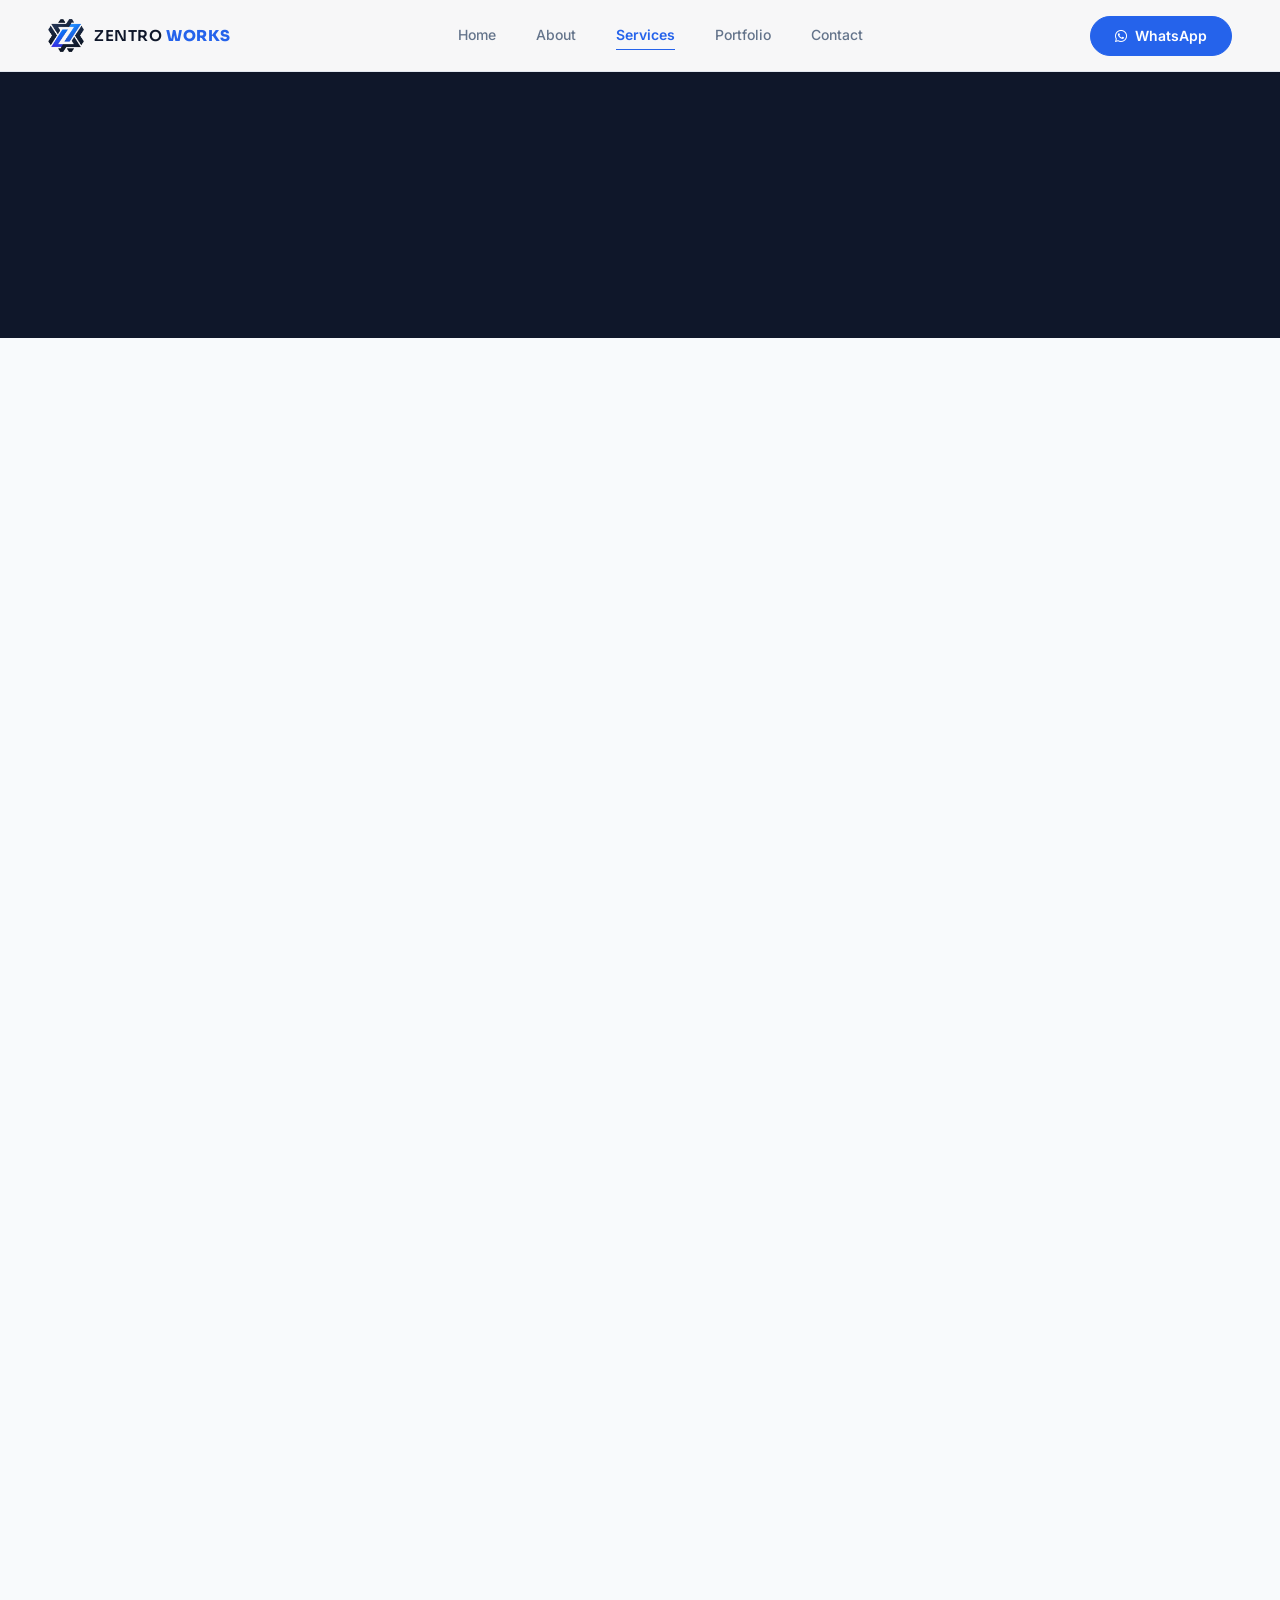
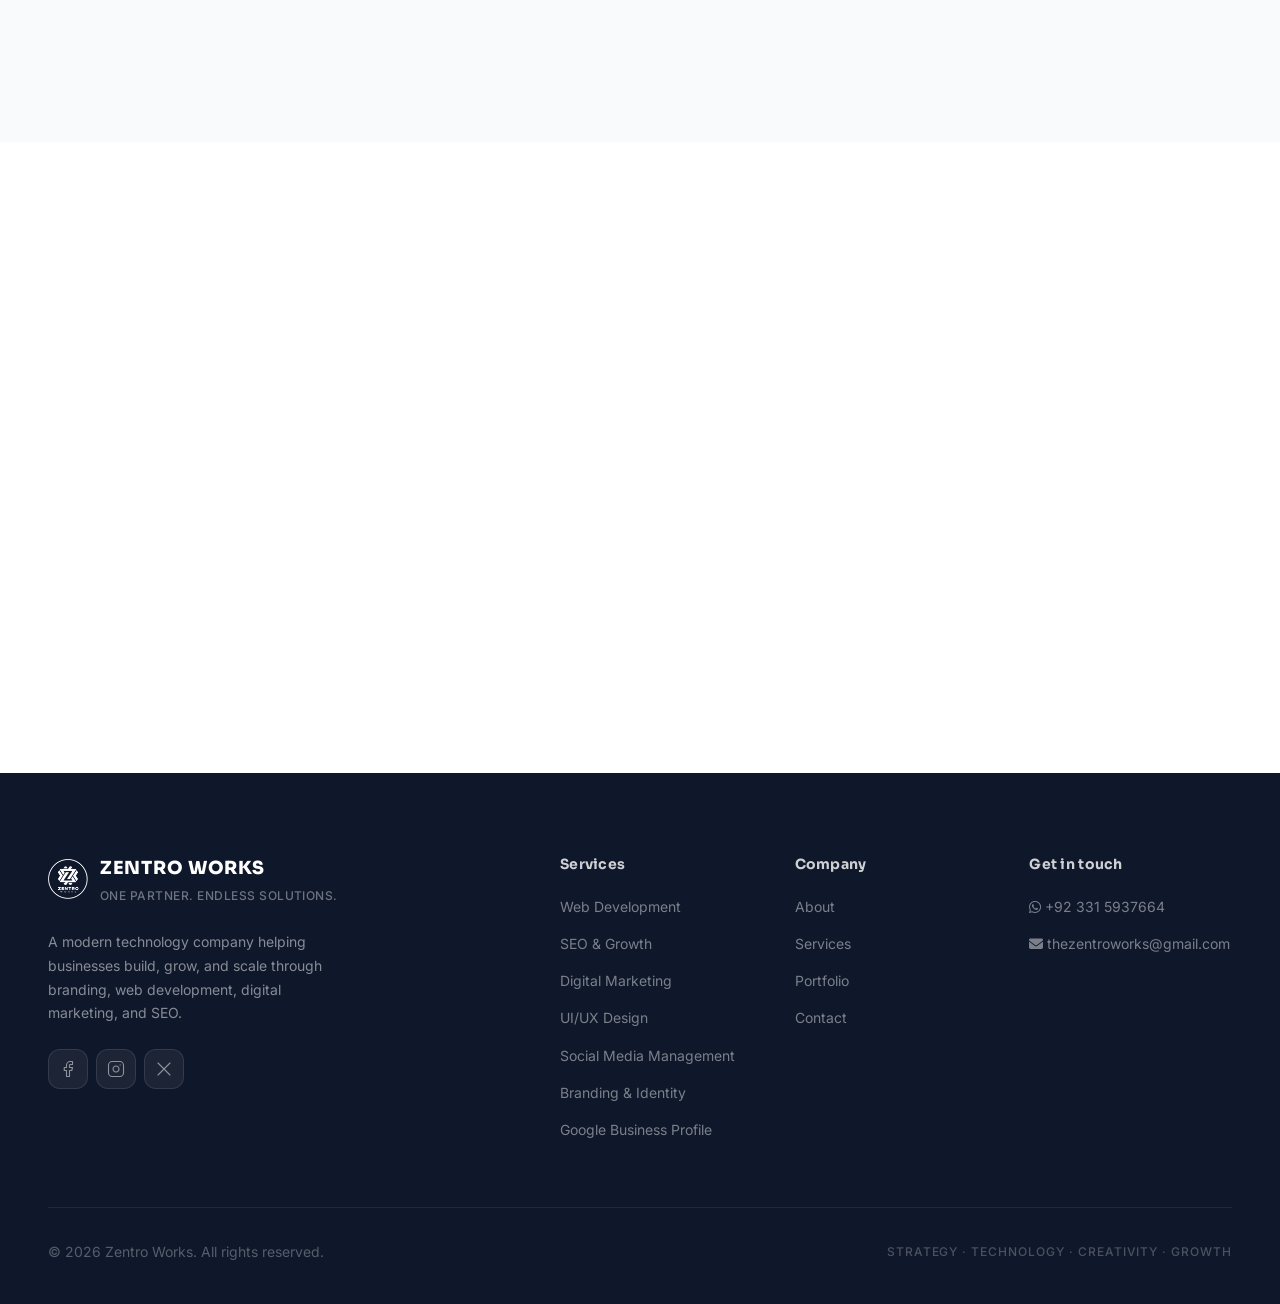
<file: services.html>
<!DOCTYPE html>
<html lang="en">
<head>
  <meta charset="UTF-8" />
  <meta name="viewport" content="width=device-width, initial-scale=1.0" />

  <!-- SEO -->
  <title>Zentro Works | Services</title>
  <meta name="description" content="Zentro Works is a modern technology company helping businesses build, grow, and scale through web development, branding, SEO, and digital marketing." />
  <link rel="canonical" href="https://www.thezentroworks.online/" />
  <link rel="stylesheet" href="https://cdnjs.cloudflare.com/ajax/libs/font-awesome/6.7.2/css/all.min.css">
  <link rel="stylesheet" href="https://cdnjs.cloudflare.com/ajax/libs/font-awesome/6.7.2/css/all.min.css">
  <link rel="apple-touch-icon" sizes="180x180" href="assets/favicon.ico">
  <link rel="apple-touch-icon" sizes="180x180" href="assets/apple-touch-icon.png">
  <link rel="icon" type="image/png" sizes="32x32" href="assets/favicon-32x32.png">
  <link rel="icon" type="image/png" sizes="16x16" href="assets/favicon-16x16.png">
  <link rel="manifest" href="assets/site.webmanifest">

  <!-- Open Graph -->
  <meta property="og:type" content="website" />
  <meta property="og:url" content="https://www.thezentroworks.online/" />
  <meta property="og:title" content="Zentro Works — All-in-One Tech Partner" />
  <meta property="og:description" content="From strategy to execution, we build smart digital solutions that grow your brand and scale your business." />
  <meta property="og:image" content="/assets/og-image.png" />

  <!-- Twitter Card -->
  <meta name="twitter:card" content="summary_large_image" />
  <meta name="twitter:site" content="@thezentroworks" />
  <meta name="twitter:title" content="Zentro Works — All-in-One Tech Partner" />
  <meta name="twitter:description" content="From strategy to execution, we build smart digital solutions that grow your brand and scale your business." />
  <meta name="twitter:image" content="/assets/og-image.png" />

  <!-- Fonts -->
  <link rel="preconnect" href="https://fonts.googleapis.com" />
  <link rel="preconnect" href="https://fonts.gstatic.com" crossorigin />
  <link href="https://fonts.googleapis.com/css2?family=Inter:wght@400;500;600&family=Sora:wght@400;500;600;700;800&display=swap" rel="stylesheet" />

  <!-- Stylesheet -->
  <link rel="stylesheet" href="css/about.css" />
</head>
<body>

  <!-- ============================================================
       NAVIGATION
  ============================================================ -->
  <header class="nav" id="nav" role="banner">
    <div class="container nav__inner">
      <a href="/" class="nav__logo" aria-label="Zentro Works — Home">
        <img src="assets/logo.png" alt="Zentro Works logo mark" class="nav__logo-mark" width="36" height="36" />
        <span class="nav__logo-text">ZENTRO <strong>WORKS</strong></span>
      </a>

      <nav class="nav__links" role="navigation" aria-label="Main navigation">
        <a href="index.html" class="nav__link">Home</a>
        <a href="about.html" class="nav__link">About</a>
        <a href="services.html" class="nav__link active">Services</a>
        <a href="projects.html" class="nav__link">Portfolio</a>
        <a href="contact.html" class="nav__link">Contact</a>
      </nav>

      <a href="https://wa.me/923315937664" class="btn btn--primary nav__cta"><i class="fab fa-whatsapp"></i>WhatsApp</a>

      <button class="nav__toggle" aria-label="Toggle mobile menu" aria-expanded="false" aria-controls="mobile-menu">
        <span class="nav__toggle-bar"></span>
        <span class="nav__toggle-bar"></span>
        <span class="nav__toggle-bar"></span>
      </button>
    </div>

    <!-- Mobile Menu -->
    <div class="nav__mobile" id="mobile-menu" role="dialog" aria-label="Mobile navigation" aria-hidden="true">
      <nav>
        <a href="index.html" class="nav__link">Home</a>
        <a href="about.html" class="nav__link">About</a>
        <a href="services.html" class="nav__link active">Services</a>
        <a href="projects.html" class="nav__link">Portfolio</a>
        <a href="contact.html" class="nav__link">Contact</a>
      </nav>
      <a href="https://wa.me/923315937664" class="btn btn--primary nav__mobile-cta"><i class="fab fa-whatsapp"></i> WhatsApp</a>
    </div>
  </header>

  <main>
    <!-- ============================================================
         CTA
    ============================================================ -->
    <section class="cta" aria-labelledby="cta-heading">
      <div class="container">
        <div class="cta__inner reveal">
          <br>
          <br>
          <h2 class="cta__title" id="cta-heading">Our Services</h2>
          <hr class="contact-divider">
          <p class="cta__label">
            Home / Services
          </p>
        </div>
      </div>
    </section>

    <!-- ============================================================
         SERVICES
    ============================================================ -->
    <section class="services" id="services" aria-labelledby="services-heading">
      <div class="container">
        <div class="section-label reveal">What We Do</div>
        <h2 class="section-title reveal" id="services-heading">
          Everything your business<br />needs, <span class="text-accent">under one roof.</span>
        </h2>
        <p class="section-description reveal">
          From a single brand identity to a full digital ecosystem —
          we bring strategy, creativity, and engineering together so
          you never have to coordinate between five different agencies.
        </p>

        <div class="services__grid">

          <article class="service-card reveal" tabindex="0">
            <div class="service-card__icon" aria-hidden="true">
              <svg width="24" height="24" viewBox="0 0 24 24" fill="none" stroke="#2563EB" stroke-width="1.5" stroke-linecap="round" stroke-linejoin="round"><rect x="3" y="3" width="18" height="18" rx="2"/><path d="M3 9h18M9 21V9"/></svg>
            </div>
            <h3 class="service-card__title">Web Development</h3>
            <p class="service-card__text">
              Modern, performant websites and applications that convert visitors
              into customers — built to the highest technical standards.
            </p>
            <ul class="service-card__features">
              <li>Custom website design & development</li>
              <li>WordPress &amp; CMS solutions</li>
              <li>E-commerce platforms</li>
              <li>Performance optimization</li>
            </ul>
            <div class="service-card__arrow" aria-hidden="true">
              <svg width="16" height="16" viewBox="0 0 16 16" fill="none"><path d="M3 8h10M9 4l4 4-4 4" stroke="currentColor" stroke-width="1.5" stroke-linecap="round" stroke-linejoin="round"/></svg>
            </div>
          </article>

          <article class="service-card reveal" tabindex="0">
            <div class="service-card__icon" aria-hidden="true">
              <svg width="24" height="24" viewBox="0 0 24 24" fill="none" stroke="#2563EB" stroke-width="1.5" stroke-linecap="round" stroke-linejoin="round"><path d="M18 20V10M12 20V4M6 20v-6"/></svg>
            </div>
            <h3 class="service-card__title">Digital Marketing</h3>
            <p class="service-card__text">
              Data-driven campaigns that reach the right audience at the right
              moment — turning marketing spend into measurable business results.
            </p>
            <ul class="service-card__features">
              <li>Performance &amp; paid media</li>
              <li>Social media management</li>
              <li>Email marketing</li>
              <li>Analytics &amp; reporting</li>
            </ul>
            <div class="service-card__arrow" aria-hidden="true">
              <svg width="16" height="16" viewBox="0 0 16 16" fill="none"><path d="M3 8h10M9 4l4 4-4 4" stroke="currentColor" stroke-width="1.5" stroke-linecap="round" stroke-linejoin="round"/></svg>
            </div>
          </article>

          <article class="service-card reveal" tabindex="0">
            <div class="service-card__icon" aria-hidden="true">
              <svg width="24" height="24" viewBox="0 0 24 24" fill="none" stroke="#2563EB" stroke-width="1.5" stroke-linecap="round" stroke-linejoin="round"><circle cx="11" cy="11" r="8"/><path d="m21 21-4.35-4.35"/></svg>
            </div>
            <h3 class="service-card__title">SEO &amp; Growth</h3>
            <p class="service-card__text">
              Rank higher, be found faster, and grow organically. We engineer
              search visibility that compounds over time and drives real revenue.
            </p>
            <ul class="service-card__features">
              <li>Technical SEO audits</li>
              <li>On-page &amp; off-page optimization</li>
              <li>Content strategy</li>
              <li>Ranking &amp; reporting</li>
            </ul>
            <div class="service-card__arrow" aria-hidden="true">
              <svg width="16" height="16" viewBox="0 0 16 16" fill="none"><path d="M3 8h10M9 4l4 4-4 4" stroke="currentColor" stroke-width="1.5" stroke-linecap="round" stroke-linejoin="round"/></svg>
            </div>
          </article>

          <article class="service-card reveal" tabindex="0">
            <div class="service-card__icon" aria-hidden="true">
              <svg width="24" height="24" viewBox="0 0 24 24" fill="none" stroke="#2563EB" stroke-width="1.5" stroke-linecap="round" stroke-linejoin="round">
                <path d="M12 2l3 7h7l-5.5 4.5L18 21l-6-4-6 4 1.5-7.5L2 9h7z"/>
              </svg>
            </div>

            <h3 class="service-card__title">Graphic Designing</h3>

            <p class="service-card__text">
              Creative visuals that strengthen your brand identity and leave a lasting
              impression across digital and print platforms.
            </p>

            <ul class="service-card__features">
              <li>Logo & Brand Identity</li>
              <li>Social Media Designs</li>
              <li>Marketing Materials</li>
              <li>Print & Digital Graphics</li>
            </ul>

            <div class="service-card__arrow" aria-hidden="true">
              <svg width="16" height="16" viewBox="0 0 16 16" fill="none">
                <path d="M3 8h10M9 4l4 4-4 4" stroke="currentColor" stroke-width="1.5" stroke-linecap="round" stroke-linejoin="round"/>
              </svg>
            </div>
          </article>

          <article class="service-card reveal" tabindex="0">
            <div class="service-card__icon" aria-hidden="true">
              <svg width="24" height="24" viewBox="0 0 24 24" fill="none" stroke="#2563EB" stroke-width="1.5" stroke-linecap="round" stroke-linejoin="round"><path d="M12 2L2 7l10 5 10-5-10-5zM2 17l10 5 10-5M2 12l10 5 10-5"/></svg>
            </div>
            <h3 class="service-card__title">Branding &amp; Identity</h3>
            <p class="service-card__text">
              A brand that commands respect before you say a word. We craft
              visual identities that are distinctive, memorable, and scalable.
            </p>
            <ul class="service-card__features">
              <li>Logo design &amp; brand guidelines</li>
              <li>Visual identity systems</li>
              <li>Brand strategy</li>
              <li>Marketing collateral</li>
            </ul>
            <div class="service-card__arrow" aria-hidden="true">
              <svg width="16" height="16" viewBox="0 0 16 16" fill="none"><path d="M3 8h10M9 4l4 4-4 4" stroke="currentColor" stroke-width="1.5" stroke-linecap="round" stroke-linejoin="round"/></svg>
            </div>
          </article>

          <article class="service-card reveal" tabindex="0">
            <div class="service-card__icon" aria-hidden="true">
              <svg width="24" height="24" viewBox="0 0 24 24" fill="none" stroke="#2563EB" stroke-width="1.5" stroke-linecap="round" stroke-linejoin="round">
                <path d="M21 15a2 2 0 0 1-2 2H7l-4 4V5a2 2 0 0 1 2-2h14a2 2 0 0 1 2 2z"/>
              </svg>
            </div>

            <h3 class="service-card__title">Social Media Management</h3>

            <p class="service-card__text">
              Grow your online presence through engaging content, strategic planning,
              and consistent brand communication.
            </p>

            <ul class="service-card__features">
              <li>Content Planning</li>
              <li>Post & Reel Creation</li>
              <li>Community Management</li>
              <li>Performance Analytics</li>
            </ul>

            <div class="service-card__arrow" aria-hidden="true">
              <svg width="16" height="16" viewBox="0 0 16 16" fill="none">
                <path d="M3 8h10M9 4l4 4-4 4" stroke="currentColor" stroke-width="1.5" stroke-linecap="round" stroke-linejoin="round"/>
              </svg>
            </div>
          </article>

        </div>
      </div>
    </section>

    <!-- ============================================================
         WHY CHOOSE US
    ============================================================ -->
    <section class="why-us" aria-labelledby="why-us-heading">
      <div class="container">
        <div class="why-us__inner">
          <div class="why-us__content">
            <div class="section-label reveal">Why Zentro</div>
            <h2 class="section-title reveal" id="why-us-heading">
              We don't just deliver services.<br />
              <span class="text-accent">We build long-term success.</span>
            </h2>
            <p class="section-description reveal">
              Most agencies hand you a deliverable and move on. We build
              systems that scale, partnerships that last, and results that
              compound — because your growth is the only metric we care about.
            </p>
          </div>

          <div class="why-us__points">
            <div class="why-us__point reveal">
              <div class="why-us__point-check" aria-hidden="true">
                <svg width="16" height="16" viewBox="0 0 16 16" fill="none"><path d="M13 4L6.5 11 3 7.5" stroke="#2563EB" stroke-width="2" stroke-linecap="round" stroke-linejoin="round"/></svg>
              </div>
              <div>
                <h3 class="why-us__point-title">Strategy First, Always</h3>
                <p class="why-us__point-text">Every project starts with a strategy session. We understand before we execute.</p>
              </div>
            </div>

            <div class="why-us__point reveal">
              <div class="why-us__point-check" aria-hidden="true">
                <svg width="16" height="16" viewBox="0 0 16 16" fill="none"><path d="M13 4L6.5 11 3 7.5" stroke="#2563EB" stroke-width="2" stroke-linecap="round" stroke-linejoin="round"/></svg>
              </div>
              <div>
                <h3 class="why-us__point-title">Transparent Communication</h3>
                <p class="why-us__point-text">No black boxes. You see progress, give feedback, and stay in control at every stage.</p>
              </div>
            </div>

            <div class="why-us__point reveal">
              <div class="why-us__point-check" aria-hidden="true">
                <svg width="16" height="16" viewBox="0 0 16 16" fill="none"><path d="M13 4L6.5 11 3 7.5" stroke="#2563EB" stroke-width="2" stroke-linecap="round" stroke-linejoin="round"/></svg>
              </div>
              <div>
                <h3 class="why-us__point-title">Results That Are Measurable</h3>
                <p class="why-us__point-text">We set KPIs before we start and report on them honestly — good news or not.</p>
              </div>
            </div>

            <div class="why-us__point reveal">
              <div class="why-us__point-check" aria-hidden="true">
                <svg width="16" height="16" viewBox="0 0 16 16" fill="none"><path d="M13 4L6.5 11 3 7.5" stroke="#2563EB" stroke-width="2" stroke-linecap="round" stroke-linejoin="round"/></svg>
              </div>
              <div>
                <h3 class="why-us__point-title">One Partner, Everything</h3>
                <p class="why-us__point-text">From logo to landing page to ad campaign — handled under one roof, with one point of contact.</p>
              </div>
            </div>
          </div>
        </div>
      </div>
    </section>


  <!-- ============================================================
       FOOTER
  ============================================================ -->
  <footer class="footer" role="contentinfo">
    <div class="container">
      <div class="footer__top">

        <div class="footer__brand">
          <a href="/" class="footer__logo" aria-label="Zentro Works — Home">
            <img src="assets/zentro.png" alt="" class="footer__logo-mark" width="40" height="40" />
            <div class="footer__logo-text">
              <span class="footer__logo-name">ZENTRO WORKS</span>
              <span class="footer__logo-tagline">One Partner. Endless Solutions.</span>
            </div>
          </a>
          <p class="footer__brand-text">
            A modern technology company helping businesses build,
            grow, and scale through branding, web development,
            digital marketing, and SEO.
          </p>
          <div class="footer__social" aria-label="Social media links">
            <a href="https://facebook.com/thezentroworks" class="footer__social-link" target="_blank" rel="noopener noreferrer" aria-label="Facebook">
              <svg width="18" height="18" viewBox="0 0 24 24" fill="none" stroke="currentColor" stroke-width="1.5" stroke-linecap="round" stroke-linejoin="round"><path d="M18 2h-3a5 5 0 0 0-5 5v3H7v4h3v8h4v-8h3l1-4h-4V7a1 1 0 0 1 1-1h3z"/></svg>
            </a>
            <a href="https://instagram.com/thezentroworks" class="footer__social-link" target="_blank" rel="noopener noreferrer" aria-label="Instagram">
              <svg width="18" height="18" viewBox="0 0 24 24" fill="none" stroke="currentColor" stroke-width="1.5" stroke-linecap="round" stroke-linejoin="round"><rect x="2" y="2" width="20" height="20" rx="5" ry="5"/><path d="M16 11.37A4 4 0 1 1 12.63 8 4 4 0 0 1 16 11.37z"/><line x1="17.5" y1="6.5" x2="17.51" y2="6.5"/></svg>
            </a>
            <a href="https://x.com/thezentroworks" class="footer__social-link" target="_blank" rel="noopener noreferrer" aria-label="X (Twitter)">
              <svg width="18" height="18" viewBox="0 0 24 24" fill="none" stroke="currentColor" stroke-width="1.5" stroke-linecap="round" stroke-linejoin="round"><path d="M4 4l16 16M4 20L20 4"/></svg>
            </a>
          </div>
        </div>

        <nav class="footer__nav" aria-label="Footer navigation">
          <div class="footer__nav-col">
            <h3 class="footer__nav-title">Services</h3>
            <ul class="footer__nav-list">
              <li><a href="services.html" class="footer__nav-link">Web Development</a></li>
              <li><a href="services.html" class="footer__nav-link">SEO &amp; Growth</a></li>
              <li><a href="services.html" class="footer__nav-link">Digital Marketing</a></li>
              <li><a href="services.html" class="footer__nav-link">UI/UX Design</a></li>
              <li><a href="services.html" class="footer__nav-link">Social Media Management</a></li>
              <li><a href="services.html" class="footer__nav-link">Branding &amp; Identity</a></li>
              <li><a href="services.html" class="footer__nav-link">Google Business Profile</a></li>
            </ul>
          </div>
          <div class="footer__nav-col">
            <h3 class="footer__nav-title">Company</h3>
            <ul class="footer__nav-list">
              <li><a href="about.html" class="footer__nav-link">About</a></li>
              <li><a href="services.html" class="footer__nav-link">Services</a></li>
              <li><a href="projects.html" class="footer__nav-link">Portfolio</a></li>
              <li><a href="contact.html" class="footer__nav-link">Contact</a></li>
            </ul>
          </div>
          <div class="footer__nav-col">
            <h3 class="footer__nav-title">Get in touch</h3>
            <ul class="footer__nav-list">
              <li><a href="https://wa.me/923315937664" class="footer__nav-link" target="_blank" rel="noopener noreferrer"><i class="fab fa-whatsapp"></i> +92 331 5937664</a></li>
              <li><a href="mailto:thezentroworks@gmail.com" class="footer__nav-link"><i class="fa fa-envelope"></i> thezentroworks@gmail.com</a></li>
            </ul>
          </div>
        </nav>

      </div>

      <div class="footer__bottom">
        <p class="footer__copy">
          &copy; <span id="footer-year">2026</span> Zentro Works. All rights reserved.
        </p>
        <p class="footer__tagline">Strategy &middot; Technology &middot; Creativity &middot; Growth</p>
      </div>
    </div>
  </footer>

  <script type="module" src="js/script.js"></script>
</body>
</html>
</file>
<file: css/style.css>
/* ============================================================
   ZENTRO WORKS — DESIGN SYSTEM CSS
   Design Reference: /design-system.md
   Author: Zentro Works
   ============================================================ */

/* ------------------------------------------------------------
   1. CUSTOM PROPERTIES
   ------------------------------------------------------------ */
:root {
  /* Colours */
  --color-bg:          #FFFFFF;
  --color-bg-alt:      #F8FAFC;
  --color-bg-dark:     #0F172A;
  --color-blue:        #2563EB;
  --color-blue-dark:   #1D4ED8;
  --color-blue-light:  #EFF6FF;
  --color-blue-mid:    #DBEAFE;
  --color-text:        #0F172A;
  --color-text-muted:  #64748B;
  --color-border:      #E2E8F0;
  --color-shadow:      rgba(15, 23, 42, 0.06);

  /* Typography */
  --font-display:      'Sora', sans-serif;
  --font-body:         'Inter', sans-serif;

  --text-xs:   12px;
  --text-sm:   14px;
  --text-base: 16px;
  --text-lg:   18px;
  --text-xl:   20px;
  --text-2xl:  24px;
  --text-3xl:  32px;
  --text-4xl:  48px;
  --text-5xl:  64px;

  /* Spacing (8pt) */
  --s-1:   8px;
  --s-2:   16px;
  --s-3:   24px;
  --s-4:   32px;
  --s-5:   40px;
  --s-6:   48px;
  --s-8:   64px;
  --s-10:  80px;
  --s-12:  96px;
  --s-16: 128px;

  /* Border */
  --border:             1px solid #E2E8F0;
  --border-radius-sm:   8px;
  --border-radius-md:   12px;
  --border-radius-lg:   16px;
  --border-radius-xl:   24px;
  --border-radius-full: 9999px;

  /* Shadows */
  --shadow-sm: 0 1px 3px rgba(15,23,42,0.06), 0 1px 2px rgba(15,23,42,0.04);
  --shadow-md: 0 4px 16px rgba(15,23,42,0.08), 0 1px 4px rgba(15,23,42,0.04);
  --shadow-lg: 0 16px 48px rgba(15,23,42,0.10), 0 4px 16px rgba(15,23,42,0.06);

  /* Layout */
  --max-width:    1280px;
  --gutter:       24px;
  --nav-height:   72px;

  /* Transitions */
  --transition-fast:    150ms ease;
  --transition-base:    250ms ease;
  --transition-slow:    400ms ease;
}

/* ------------------------------------------------------------
   2. RESET & BASE
   ------------------------------------------------------------ */
*, *::before, *::after {
  box-sizing: border-box;
  margin: 0;
  padding: 0;
}

html {
  font-size: 16px;
  scroll-behavior: smooth;
  -webkit-text-size-adjust: 100%;
}

body {
  font-family: var(--font-body);
  font-size: var(--text-base);
  color: var(--color-text);
  background-color: var(--color-bg);
  line-height: 1.7;
  -webkit-font-smoothing: antialiased;
  -moz-osx-font-smoothing: grayscale;
  overflow-x: hidden;
}

img {
  display: block;
  max-width: 100%;
  height: auto;
}

a {
  color: inherit;
  text-decoration: none;
}

ul { list-style: none; }

button {
  cursor: pointer;
  border: none;
  background: none;
  font-family: inherit;
}

input, textarea, select {
  font-family: inherit;
  font-size: inherit;
}

/* Focus visible — accessibility */
:focus-visible {
  outline: 2px solid var(--color-blue);
  outline-offset: 3px;
  border-radius: 4px;
}

/* ------------------------------------------------------------
   3. LAYOUT UTILITIES
   ------------------------------------------------------------ */
.container {
  width: 100%;
  max-width: var(--max-width);
  margin-inline: auto;
  padding-inline: var(--s-3);
}

@media (min-width: 1024px) {
  .container { padding-inline: var(--s-6); }
}

/* ------------------------------------------------------------
   4. TYPOGRAPHY UTILITIES
   ------------------------------------------------------------ */
.section-label {
  display: inline-flex;
  align-items: center;
  gap: var(--s-1);
  font-family: var(--font-body);
  font-size: var(--text-xs);
  font-weight: 600;
  letter-spacing: 0.08em;
  text-transform: uppercase;
  color: var(--color-blue);
  background: var(--color-blue-light);
  border: 1px solid var(--color-blue-mid);
  padding: 6px 12px;
  border-radius: var(--border-radius-full);
  margin-bottom: var(--s-3);
}

.section-title {
  font-family: var(--font-display);
  font-size: clamp(var(--text-2xl), 4vw, var(--text-3xl));
  font-weight: 800;
  line-height: 1.2;
  letter-spacing: -0.02em;
  color: var(--color-text);
  margin-bottom: var(--s-3);
}

.section-description {
  font-size: var(--text-lg);
  color: var(--color-text-muted);
  max-width: 600px;
  line-height: 1.7;
  margin-bottom: var(--s-8);
}

.text-accent { color: var(--color-blue); }

/* ------------------------------------------------------------
   5. BUTTONS
   ------------------------------------------------------------ */
.btn {
  display: inline-flex;
  align-items: center;
  justify-content: center;
  gap: 8px;
  font-family: var(--font-body);
  font-size: var(--text-sm);
  font-weight: 600;
  line-height: 1;
  padding: 12px 24px;
  border-radius: var(--border-radius-full);
  border: 1.5px solid transparent;
  transition: all var(--transition-base);
  white-space: nowrap;
  text-decoration: none;
  cursor: pointer;
  -webkit-user-select: none;
  user-select: none;
}

.btn--lg {
  font-size: var(--text-base);
  padding: 14px 28px;
}

.btn--full { width: 100%; }

/* Primary */
.btn--primary {
  background: var(--color-blue);
  color: #FFFFFF;
  border-color: var(--color-blue);
}
.btn--primary:hover,
.btn--primary:focus-visible {
  background: var(--color-blue-dark);
  border-color: var(--color-blue-dark);
  box-shadow: 0 8px 24px rgba(37, 99, 235, 0.30);
  transform: translateY(-1px);
}
.btn--primary:active {
  transform: translateY(0);
  box-shadow: none;
}

/* Ghost (on light) */
.btn--ghost {
  background: transparent;
  color: var(--color-text);
  border-color: var(--color-border);
}
.btn--ghost:hover,
.btn--ghost:focus-visible {
  border-color: var(--color-blue);
  color: var(--color-blue);
}

/* White (on dark background) */
.btn--white {
  background: #FFFFFF;
  color: var(--color-text);
  border-color: #FFFFFF;
}
.btn--white:hover,
.btn--white:focus-visible {
  box-shadow: 0 8px 24px rgba(255, 255, 255, 0.20);
  transform: translateY(-1px);
}

/* Ghost White (on dark background) */
.btn--ghost-white {
  background: transparent;
  color: rgba(255, 255, 255, 0.80);
  border-color: rgba(255, 255, 255, 0.25);
}
.btn--ghost-white:hover,
.btn--ghost-white:focus-visible {
  color: #FFFFFF;
  border-color: rgba(255, 255, 255, 0.60);
}

/* ------------------------------------------------------------
   6. NAVIGATION
   ------------------------------------------------------------ */
.nav {
  position: fixed;
  top: 0;
  left: 0;
  right: 0;
  z-index: 1000;
  height: var(--nav-height);

  background: rgba(255, 255, 255, 0.97);
  backdrop-filter: blur(12px);
  -webkit-backdrop-filter: blur(12px);
  border-bottom: 1px solid var(--color-border);
  box-shadow: var(--shadow-sm);

  transition: background var(--transition-slow),
  box-shadow var(--transition-slow),
  border-color var(--transition-slow);
}

.nav__inner {
  height: 100%;
  display: flex;
  align-items: center;
  justify-content: space-between;
  gap: var(--s-4);
}

/* Logo */
.nav__logo {
  display: flex;
  align-items: center;
  gap: 10px;
  text-decoration: none;
  flex-shrink: 0;
}

.nav__logo-mark {
  width: 36px;
  height: 36px;
  object-fit: contain;
}

.nav__logo-text {
  font-family: var(--font-display);
  font-size: 15px;
  font-weight: 600;
  letter-spacing: 0.04em;
  color: var(--color-text);
  transition: color var(--transition-fast);
}

.nav__logo-text strong {
  font-weight: 800;
  color: var(--color-blue);
}

.nav__link.active {
    color: #2563eb;
    font-weight: 600;
}

.nav__link.active::after {
    width: 100%;
}

/* Links */
.nav__links {
  display: none;
  align-items: center;
  gap: var(--s-5);
}

@media (min-width: 1024px) {
  .nav__links { display: flex; }
}

.nav__link {
  font-size: var(--text-sm);
  font-weight: 500;
  color: var(--color-text-muted);
  text-decoration: none;
  position: relative;
  padding-bottom: 2px;
  transition: color var(--transition-fast);
}

.nav__link::after {
  content: '';
  position: absolute;
  bottom: -2px;
  left: 0;
  width: 0;
  height: 1.5px;
  background: var(--color-blue);
  transition: width var(--transition-base);
}

.nav__link:hover,
.nav__link:focus-visible {
  color: var(--color-text);
}

.nav__link:hover::after,
.nav__link:focus-visible::after {
  width: 100%;
}

/* CTA */
.nav__cta {
  display: none;
}

@media (min-width: 1024px) {
  .nav__cta { display: inline-flex; }
}

/* Toggle */
.nav__toggle {
  display: flex;
  flex-direction: column;
  justify-content: center;
  gap: 5px;
  width: 40px;
  height: 40px;
  padding: 8px;
  border-radius: var(--border-radius-sm);
  transition: background var(--transition-fast);
}

.nav__toggle:hover { background: var(--color-bg-alt); }

@media (min-width: 1024px) {
  .nav__toggle { display: none; }
}

.nav__toggle-bar {
  display: block;
  width: 100%;
  height: 1.5px;
  background: var(--color-text);
  border-radius: 2px;
  transition: all var(--transition-base);
  transform-origin: center;
}

.nav__toggle.open .nav__toggle-bar:nth-child(1) {
  transform: translateY(6.5px) rotate(45deg);
}
.nav__toggle.open .nav__toggle-bar:nth-child(2) {
  opacity: 0;
  transform: scaleX(0);
}
.nav__toggle.open .nav__toggle-bar:nth-child(3) {
  transform: translateY(-6.5px) rotate(-45deg);
}

/* Mobile Menu */
.nav__mobile {
  display: none;
  flex-direction: column;
  gap: var(--s-1);
  background: rgba(255, 255, 255, 0.98);
  backdrop-filter: blur(12px);
  -webkit-backdrop-filter: blur(12px);
  border-top: var(--border);
  padding: var(--s-3) var(--s-3) var(--s-5);
  position: absolute;
  top: var(--nav-height);
  left: 0;
  right: 0;
  box-shadow: var(--shadow-lg);
}

.nav__mobile.open {
  display: flex;
  animation: slideDown 0.25s ease;
}

.nav__mobile-link {
  display: block;
  padding: 10px 12px;
  font-size: var(--text-base);
  font-weight: 500;
  color: var(--color-text-muted);
  border-radius: var(--border-radius-sm);
  transition: all var(--transition-fast);
}

.nav__mobile-link:hover {
  background: var(--color-bg-alt);
  color: var(--color-text);
}

.nav__mobile-cta {
  margin-top: var(--s-2);
  align-self: flex-start;
}

@keyframes slideDown {
  from { opacity: 0; transform: translateY(-8px); }
  to   { opacity: 1; transform: translateY(0); }
}

/* ------------------------------------------------------------
   7. HERO
   ------------------------------------------------------------ */
.hero {
  position: relative;
  min-height: 100svh;
  display: flex;
  align-items: center;
  padding-top: calc(var(--nav-height) + var(--s-8));
  padding-bottom: var(--s-12);
  overflow: hidden;
  background: var(--color-bg);
}

.hero__inner {
  display: grid;
  grid-template-columns: 1fr;
  gap: var(--s-10);
  align-items: center;
}

@media (min-width: 1024px) {
  .hero__inner {
    grid-template-columns: 1fr 1fr;
    gap: var(--s-8);
  }
}

/* Content */
.hero__content { max-width: 560px; }

.hero__badge {
  display: inline-flex;
  align-items: center;
  gap: 8px;
  font-family: var(--font-body);
  font-size: var(--text-xs);
  font-weight: 600;
  letter-spacing: 0.06em;
  text-transform: uppercase;
  color: var(--color-blue);
  background: var(--color-blue-light);
  border: 1px solid var(--color-blue-mid);
  padding: 6px 14px;
  border-radius: var(--border-radius-full);
  margin-bottom: var(--s-4);
}

.hero__badge-dot {
  display: block;
  width: 6px;
  height: 6px;
  border-radius: 50%;
  background: var(--color-blue);
  animation: pulse 2s infinite;
}

@keyframes pulse {
  0%, 100% { opacity: 1; }
  50%       { opacity: 0.4; }
}

.hero__title {
  font-family: var(--font-display);
  font-size: clamp(var(--text-4xl), 7vw, var(--text-5xl));
  font-weight: 800;
  line-height: 1.1;
  letter-spacing: -0.03em;
  color: var(--color-text);
  margin-bottom: var(--s-4);
}

.hero__title-accent { color: var(--color-blue); }

.hero__description {
  font-size: var(--text-lg);
  color: var(--color-text-muted);
  line-height: 1.7;
  margin-bottom: var(--s-5);
  max-width: 480px;
}

.hero__actions {
  display: flex;
  flex-wrap: wrap;
  gap: var(--s-2);
  margin-bottom: var(--s-8);
}

/* Stats */
.hero__stats {
  display: flex;
  align-items: center;
  flex-wrap: wrap;
  gap: var(--s-3);
}

.hero__stat {
  display: flex;
  flex-direction: column;
  gap: 2px;
}

.hero__stat-number {
  font-family: var(--font-display);
  font-size: var(--text-2xl);
  font-weight: 800;
  color: var(--color-text);
  letter-spacing: -0.02em;
}

.hero__stat-label {
  font-size: var(--text-xs);
  font-weight: 500;
  color: var(--color-text-muted);
  text-transform: uppercase;
  letter-spacing: 0.04em;
}

.hero__stat-divider {
  width: 1px;
  height: 40px;
  background: var(--color-border);
  flex-shrink: 0;
}

/* Visual */
.hero__visual {
  position: relative;
  height: 480px;
  display: flex;
  align-items: center;
  justify-content: center;
}

.hero__visual-bg {
  position: absolute;
  inset: 0;
  background: radial-gradient(ellipse 70% 60% at 50% 50%,
    var(--color-blue-light) 0%,
    var(--color-bg) 70%);
  border-radius: 50%;
}

.hero__visual-center {
  position: relative;
  z-index: 2;
  width: 160px;
  height: 160px;
  display: flex;
  align-items: center;
  justify-content: center;
  background: #FFFFFF;
  border-radius: var(--border-radius-xl);
  box-shadow: var(--shadow-lg), 0 0 0 1px var(--color-border);
}

.hero__visual-logo {
  width: 100px;
  height: 100px;
  object-fit: contain;
  filter: drop-shadow(0 4px 12px rgba(37, 99, 235, 0.15));
}

/* Floating cards */
.hero__card {
  position: absolute;
  z-index: 3;
  display: flex;
  align-items: center;
  gap: 10px;
  background: #FFFFFF;
  border: var(--border);
  border-radius: var(--border-radius-lg);
  padding: 12px 16px;
  box-shadow: var(--shadow-md);
  white-space: nowrap;
}

.hero__card-icon {
  width: 36px;
  height: 36px;
  display: flex;
  align-items: center;
  justify-content: center;
  background: var(--color-blue-light);
  border-radius: var(--border-radius-sm);
  flex-shrink: 0;
}

.hero__card-label {
  font-size: var(--text-xs);
  font-weight: 600;
  color: var(--color-text);
  letter-spacing: 0.01em;
}

.hero__card--tl  { top: 12%;  left: 2%; }
.hero__card--tr  { top: 12%;  right: 2%; }
.hero__card--bl  { bottom: 20%; left: 2%; }
.hero__card--br  { bottom: 20%; right: 2%; }
.hero__card--top { top: 2%;   left: 50%; transform: translateX(-50%); }

/* Decorative */
.hero__decor { position: absolute; inset: 0; pointer-events: none; z-index: 0; }

.hero__decor-circle {
  position: absolute;
  border-radius: 50%;
  opacity: 0.04;
}

.hero__decor-circle--1 {
  width: 600px;
  height: 600px;
  background: var(--color-blue);
  top: -200px;
  right: -150px;
}

.hero__decor-circle--2 {
  width: 400px;
  height: 400px;
  background: var(--color-blue);
  bottom: -100px;
  left: -100px;
}

/* Floating animation */
.hero-float {
  animation: heroFloat 4s ease-in-out infinite;
}

.float-delay-1 { animation: heroFloat 4s ease-in-out 0.0s infinite; }
.float-delay-2 { animation: heroFloat 4s ease-in-out 0.5s infinite; }
.float-delay-3 { animation: heroFloat 4s ease-in-out 1.0s infinite; }
.float-delay-4 { animation: heroFloat 4s ease-in-out 1.5s infinite; }

@keyframes heroFloat {
  0%, 100% { transform: translateY(0px); }
  50%       { transform: translateY(-8px); }
}

.hero__card--top.float-delay-2 {
  animation: heroFloatTop 4s ease-in-out 0.5s infinite;
}

@keyframes heroFloatTop {
  0%, 100% { transform: translateX(-50%) translateY(0px); }
  50%       { transform: translateX(-50%) translateY(-8px); }
}

/* ------------------------------------------------------------
   8. WHY SECTION
   ------------------------------------------------------------ */
.why {
  padding: var(--s-8) 0 var(--s-10);
  background: var(--color-bg);
  text-align: center;
}

.why .section-description {
  margin-inline: auto;
  margin-bottom: var(--s-8);
}

.why__pillars {
  display: grid;
  grid-template-columns: 1fr;
  gap: var(--s-4);
  max-width: 960px;
  margin-inline: auto;
}

@media (min-width: 768px) {
  .why__pillars { grid-template-columns: repeat(3, 1fr); }
}

.why__pillar {
  display: flex;
  flex-direction: column;
  align-items: center;
  text-align: center;
  padding: var(--s-5) var(--s-4);
  background: var(--color-bg-alt);
  border: var(--border);
  border-radius: var(--border-radius-lg);
  transition: all var(--transition-base);
}

.why__pillar:hover {
  background: #FFFFFF;
  box-shadow: var(--shadow-md);
  transform: translateY(-2px);
}

.why__pillar-icon {
  width: 56px;
  height: 56px;
  display: flex;
  align-items: center;
  justify-content: center;
  background: var(--color-blue-light);
  border-radius: var(--border-radius-md);
  margin-bottom: var(--s-3);
}

.why__pillar-title {
  font-family: var(--font-display);
  font-size: var(--text-xl);
  font-weight: 700;
  color: var(--color-text);
  margin-bottom: var(--s-1);
}

.why__pillar-text {
  font-size: var(--text-base);
  color: var(--color-text-muted);
  line-height: 1.6;
}

/* ------------------------------------------------------------
   9. SERVICES
   ------------------------------------------------------------ */
.services {
  padding: var(--s-8) 0 var(--s-10);
  background: var(--color-bg-alt);
  text-align: center;
}

.services .section-description {
  margin-inline: auto;
  margin-bottom: var(--s-8);
}

.services__grid {
  display: grid;
  grid-template-columns: 1fr;
  gap: var(--s-3);
}

@media (min-width: 768px) {
  .services__grid { grid-template-columns: repeat(2, 1fr); }
}

@media (min-width: 1024px) {
  .services__grid { grid-template-columns: repeat(4, 1fr); }
}

.service-card {
  background: #FFFFFF;
  border: var(--border);
  border-radius: var(--border-radius-lg);
  padding: var(--s-4);
  transition: all var(--transition-base);
  cursor: default;
  position: relative;
  overflow: hidden;
}

.service-card::before {
  content: '';
  position: absolute;
  top: 0;
  left: 0;
  right: 0;
  height: 3px;
  background: var(--color-blue);
  transform: scaleX(0);
  transform-origin: left;
  transition: transform var(--transition-base);
}

.service-card:hover,
.service-card:focus-within {
  box-shadow: var(--shadow-lg);
  transform: translateY(-4px);
  border-color: var(--color-blue-mid);
}

.service-card:hover::before,
.service-card:focus-within::before {
  transform: scaleX(1);
}

.service-card__icon {
  width: 56px;
  height: 26px;
  display: flex;
  align-items: center;
  justify-content: center;
  background: var(--color-blue-light);
  border-radius: var(--border-radius-md);
  margin-bottom: var(--s-3);
}

.service-card__title {
  font-family: var(--font-display);
  font-size: var(--text-xl);
  font-weight: 700;
  color: var(--color-text);
  margin-bottom: var(--s-2);
}

.service-card__text {
  font-size: var(--text-sm);
  color: var(--color-text-muted);
  line-height: 1.7;
  margin-bottom: var(--s-3);
}

.service-card__features {
  display: flex;
  flex-direction: column;
  gap: 6px;
  margin-bottom: var(--s-4);
}

.service-card__features li {
  font-size: var(--text-sm);
  color: var(--color-text-muted);
  padding-left: 16px;
  position: relative;
}

.service-card__features li::before {
  content: '';
  position: absolute;
  left: 0;
  top: 8px;
  width: 6px;
  height: 6px;
  border-radius: 50%;
  background: var(--color-blue-mid);
}

.service-card__arrow {
  display: flex;
  align-items: center;
  color: var(--color-blue);
  opacity: 0;
  transform: translateX(-4px);
  transition: all var(--transition-base);
}

.service-card:hover .service-card__arrow,
.service-card:focus-within .service-card__arrow {
  opacity: 1;
  transform: translateX(0);
}

/* ------------------------------------------------------------
   10. PROCESS
   ------------------------------------------------------------ */
.process {
  padding: var(--s-12) 0;
  background: var(--color-bg);
}

.process .section-title,
.process .section-label { text-align: center; }
.process .section-label {
  display: block;
  text-align: center;
  margin-bottom: var(--s-3);
}

.process__timeline {
  display: grid;
  grid-template-columns: 1fr;
  gap: var(--s-4);
  align-items: center;
  max-width: 1000px;
  margin-inline: auto;
  margin-top: var(--s-8);
}

@media (min-width: 768px) {
  .process__timeline {
    grid-template-columns: 1fr auto 1fr auto 1fr auto 1fr;
    gap: 0;
  }
}

.process__step {
  display: flex;
  flex-direction: column;
  align-items: center;
  text-align: center;
  padding: var(--s-4) var(--s-3);
  background: var(--color-bg-alt);
  border: var(--border);
  border-radius: var(--border-radius-lg);
  transition: all var(--transition-base);
  position: relative;
}

.process__step:hover {
  box-shadow: var(--shadow-md);
  transform: translateY(-2px);
  background: #FFFFFF;
}

.process__step-number {
  position: absolute;
  top: -12px;
  left: 50%;
  transform: translateX(-50%);
  font-family: var(--font-display);
  font-size: var(--text-xs);
  font-weight: 800;
  letter-spacing: 0.05em;
  color: var(--color-blue);
  background: var(--color-blue-light);
  border: 1px solid var(--color-blue-mid);
  padding: 3px 10px;
  border-radius: var(--border-radius-full);
}

.process__step-icon {
  width: 56px;
  height: 56px;
  display: flex;
  align-items: center;
  justify-content: center;
  background: var(--color-blue-light);
  border-radius: var(--border-radius-md);
  margin-bottom: var(--s-2);
}

.process__step-title {
  font-family: var(--font-display);
  font-size: var(--text-xl);
  font-weight: 700;
  color: var(--color-text);
  margin-bottom: var(--s-1);
}

.process__step-text {
  font-size: var(--text-sm);
  color: var(--color-text-muted);
  line-height: 1.6;
}

.process__connector {
  display: none;
}

@media (min-width: 768px) {
  .process__connector {
    display: block;
    width: 32px;
    height: 1.5px;
    background: var(--color-border);
    flex-shrink: 0;
    position: relative;
  }

  .process__connector::after {
    content: '';
    position: absolute;
    right: -4px;
    top: 50%;
    transform: translateY(-50%);
    width: 6px;
    height: 6px;
    border-radius: 50%;
    background: var(--color-blue);
  }
}

/* ------------------------------------------------------------
   11. PROJECTS
   ------------------------------------------------------------ */
.projects {
  padding: var(--s-12) 0;
  background: var(--color-bg-alt);
}

.projects__grid {
  display: grid;
  grid-template-columns: 1fr;
  gap: var(--s-4);
}

@media (min-width: 768px) {
  .projects__grid { grid-template-columns: repeat(3, 1fr); }
}

.project-card {
  background: #FFFFFF;
  border: var(--border);
  border-radius: var(--border-radius-lg);
  overflow: hidden;
  transition: all var(--transition-base);
  cursor: default;
}

.project-card:hover,
.project-card:focus-within {
  box-shadow: var(--shadow-lg);
  transform: translateY(-4px);
}

.project-card__visual {
  height: 200px;
  display: flex;
  align-items: center;
  justify-content: center;
  position: relative;
  overflow: hidden;
}

.project-card__visual--blue {
  background: linear-gradient(135deg, #2563EB 0%, #1D4ED8 100%);
}

.project-card__visual--dark {
  background: linear-gradient(135deg, #0F172A 0%, #1E293B 100%);
}

.project-card__visual--mid {
  background: linear-gradient(135deg, #1E3A8A 0%, #2563EB 100%);
}

.project-card__placeholder-icon {
  opacity: 0.6;
}

.project-card__content {
  padding: var(--s-4);
}

.project-card__tag {
  display: inline-block;
  font-size: var(--text-xs);
  font-weight: 600;
  letter-spacing: 0.06em;
  text-transform: uppercase;
  color: var(--color-blue);
  background: var(--color-blue-light);
  border: 1px solid var(--color-blue-mid);
  padding: 4px 10px;
  border-radius: var(--border-radius-full);
  margin-bottom: var(--s-2);
}

.project-card__title {
  font-family: var(--font-display);
  font-size: var(--text-xl);
  font-weight: 700;
  color: var(--color-text);
  margin-bottom: var(--s-1);
}

.project-card__text {
  font-size: var(--text-sm);
  color: var(--color-text-muted);
  line-height: 1.7;
  margin-bottom: var(--s-3);
}

.project-card__meta {
  display: flex;
  flex-wrap: wrap;
  gap: 6px;
}

.project-card__tech {
  font-size: var(--text-xs);
  font-weight: 500;
  color: var(--color-text-muted);
  background: var(--color-bg-alt);
  border: var(--border);
  padding: 4px 10px;
  border-radius: var(--border-radius-full);
}

/* ------------------------------------------------------------
   12. TECH STACK
   ------------------------------------------------------------ */
.tech-stack {
  padding: var(--s-12) 0;
  background: var(--color-bg);
  text-align: center;
}

.tech-stack .section-label {
  display: block;
  text-align: center;
  margin-bottom: var(--s-3);
}

.tech-stack .section-title {
  margin-inline: auto;
}

.tech-stack__grid {
  display: flex;
  flex-wrap: wrap;
  justify-content: center;
  gap: var(--s-2);
  margin-top: var(--s-8);
}

.tech-card {
  display: flex;
  flex-direction: column;
  align-items: center;
  gap: 10px;
  background: #FFFFFF;
  border: var(--border);
  border-radius: var(--border-radius-lg);
  padding: var(--s-4) var(--s-5);
  min-width: 110px;
  transition: all var(--transition-base);
  cursor: default;
}

.tech-card:hover,
.tech-card:focus-visible {
  box-shadow: var(--shadow-md);
  transform: translateY(-2px);
  border-color: var(--color-blue-mid);
}

.tech-card__icon {
  width: 48px;
  height: 48px;
  display: flex;
  align-items: center;
  justify-content: center;
}

.tech-card__name {
  font-family: var(--font-display);
  font-size: var(--text-sm);
  font-weight: 600;
  color: var(--color-text);
}

/* ------------------------------------------------------------
   13. WHY US
   ------------------------------------------------------------ */
.why-us {
  padding: var(--s-12) 0;
  background: var(--color-bg-alt);
}

.why-us__inner {
  display: grid;
  grid-template-columns: 1fr;
  gap: var(--s-8);
}

@media (min-width: 1024px) {
  .why-us__inner { grid-template-columns: 1fr 1fr; align-items: start; }
}

.why-us__content .section-description {
  margin-bottom: 0;
}

.why-us__points {
  display: flex;
  flex-direction: column;
  gap: var(--s-4);
}

.why-us__point {
  display: flex;
  gap: var(--s-3);
  align-items: flex-start;
}

.why-us__point-check {
  width: 32px;
  height: 32px;
  display: flex;
  align-items: center;
  justify-content: center;
  background: var(--color-blue-light);
  border-radius: 50%;
  flex-shrink: 0;
}

.why-us__point-title {
  font-family: var(--font-display);
  font-size: var(--text-lg);
  font-weight: 700;
  color: var(--color-text);
  margin-bottom: 4px;
}

.why-us__point-text {
  font-size: var(--text-base);
  color: var(--color-text-muted);
  line-height: 1.6;
}

/* ------------------------------------------------------------
   14. CTA SECTION
   ------------------------------------------------------------ */
.cta {
  padding: var(--s-8) 0;
  background: var(--color-bg-dark);
  text-align: center;
}

.cta__inner {
  max-width: 640px;
  margin-inline: auto;
}

.cta__label {
  display: inline-flex;
  align-items: center;
  gap: 6px;
  font-size: var(--text-xs);
  font-weight: 600;
  letter-spacing: 0.08em;
  text-transform: uppercase;
  color: rgba(255, 255, 255, 0.5);
  margin-bottom: var(--s-3);
}

.cta__title {
  font-family: var(--font-display);
  font-size: clamp(var(--text-3xl), 5vw, 48px);
  font-weight: 800;
  color: #FFFFFF;
  line-height: 1.15;
  letter-spacing: -0.02em;
  margin-bottom: var(--s-3);
}

.cta__text {
  font-size: var(--text-lg);
  color: rgba(255, 255, 255, 0.6);
  line-height: 1.7;
  margin-bottom: var(--s-6);
}

.cta__actions {
  display: flex;
  flex-wrap: wrap;
  justify-content: center;
  gap: var(--s-2);
}

/* ------------------------------------------------------------
   15. CONTACT
   ------------------------------------------------------------ */
.contact {
  padding: var(--s-12) 0;
  background: var(--color-bg);
}

.contact__inner {
  display: grid;
  grid-template-columns: 1fr;
  gap: var(--s-8);
}

@media (min-width: 1024px) {
  .contact__inner { grid-template-columns: 1fr 1fr; align-items: start; }
}

.contact__details {
  display: flex;
  flex-direction: column;
  gap: var(--s-2);
  margin-top: var(--s-2);
}

.contact__detail {
  display: flex;
  align-items: center;
  gap: var(--s-2);
  font-size: var(--text-base);
  color: var(--color-text-muted);
  text-decoration: none;
  padding: 12px;
  border-radius: var(--border-radius-md);
  transition: all var(--transition-fast);
}

.contact__detail:hover,
.contact__detail:focus-visible {
  background: var(--color-blue-light);
  color: var(--color-blue);
}

.contact__detail-icon {
  width: 40px;
  height: 40px;
  display: flex;
  align-items: center;
  justify-content: center;
  background: var(--color-blue-light);
  border-radius: var(--border-radius-md);
  flex-shrink: 0;
  transition: background var(--transition-fast);
}

.contact__detail:hover .contact__detail-icon {
  background: var(--color-blue-mid);
}

/* Form */
.contact__form {
  background: var(--color-bg-alt);
  border: var(--border);
  border-radius: var(--border-radius-xl);
  padding: var(--s-5);
  display: flex;
  flex-direction: column;
  gap: var(--s-3);
}

.form-group {
  display: flex;
  flex-direction: column;
  gap: 6px;
}

.form-label {
  font-size: var(--text-sm);
  font-weight: 600;
  color: var(--color-text);
}

.form-input {
  width: 100%;
  padding: 12px 16px;
  font-size: var(--text-base);
  color: var(--color-text);
  background: #FFFFFF;
  border: var(--border);
  border-radius: var(--border-radius-md);
  outline: none;
  transition: border-color var(--transition-fast), box-shadow var(--transition-fast);
  -webkit-appearance: none;
  appearance: none;
}

.form-input::placeholder { color: var(--color-text-muted); opacity: 0.7; }

.form-input:focus {
  border-color: var(--color-blue);
  box-shadow: 0 0 0 3px rgba(37, 99, 235, 0.10);
}

.form-input:invalid:not(:focus):not(:placeholder-shown) {
  border-color: #EF4444;
}

.form-select { background-image: url("data:image/svg+xml,%3Csvg xmlns='http://www.w3.org/2000/svg' width='12' height='8' viewBox='0 0 12 8'%3E%3Cpath d='M1 1l5 5 5-5' stroke='%2364748B' stroke-width='1.5' fill='none' stroke-linecap='round'/%3E%3C/svg%3E"); background-repeat: no-repeat; background-position: right 16px center; padding-right: 40px; cursor: pointer; }

.form-textarea {
  resize: vertical;
  min-height: 120px;
}

.form-note {
  font-size: var(--text-sm);
  color: var(--color-text-muted);
  text-align: center;
  min-height: 20px;
}

.form-note.success { color: #16A34A; }
.form-note.error   { color: #EF4444; }

/* ------------------------------------------------------------
   16. FOOTER
   ------------------------------------------------------------ */
.footer {
  background: var(--color-bg-dark);
  padding-top: var(--s-10);
  padding-bottom: var(--s-5);
}

.footer__top {
  display: grid;
  grid-template-columns: 1fr;
  gap: var(--s-8);
  padding-bottom: var(--s-8);
  border-bottom: 1px solid rgba(255, 255, 255, 0.08);
}

@media (min-width: 1024px) {
  .footer__top {
    grid-template-columns: 1fr 1.5fr;
    align-items: start;
  }
}

.footer__brand {
  display: flex;
  flex-direction: column;
  gap: var(--s-3);
}

.contact__detail-icon i{
    font-size:22px;
    color:#2563EB;
}

.footer__logo {
  display: flex;
  align-items: center;
  gap: 12px;
  text-decoration: none;
}

.footer__logo-mark {
  width: 40px;
  height: 40px;
  object-fit: contain;
  filter: brightness(0) invert(1);
}

.footer__logo-text {
  display: flex;
  flex-direction: column;
  gap: 2px;
}

.footer__logo-name {
  font-family: var(--font-display);
  font-size: var(--text-lg);
  font-weight: 800;
  letter-spacing: 0.04em;
  color: #FFFFFF;
}

.footer__logo-tagline {
  font-size: var(--text-xs);
  font-weight: 500;
  letter-spacing: 0.04em;
  color: rgba(255, 255, 255, 0.4);
  text-transform: uppercase;
}

.footer__brand-text {
  font-size: var(--text-sm);
  color: rgba(255, 255, 255, 0.50);
  line-height: 1.7;
  max-width: 300px;
}

.footer__social {
  display: flex;
  gap: var(--s-1);
}

.footer__social-link {
  display: flex;
  align-items: center;
  justify-content: center;
  width: 40px;
  height: 40px;
  color: rgba(255, 255, 255, 0.5);
  background: rgba(255, 255, 255, 0.06);
  border: 1px solid rgba(255, 255, 255, 0.10);
  border-radius: var(--border-radius-md);
  transition: all var(--transition-fast);
}

.footer__social-link:hover,
.footer__social-link:focus-visible {
  color: #FFFFFF;
  background: rgba(255, 255, 255, 0.12);
  border-color: rgba(255, 255, 255, 0.20);
}

/* Footer Nav */
.footer__nav {
  display: grid;
  grid-template-columns: repeat(3, 1fr);
  gap: var(--s-4);
}

@media (max-width: 480px) {
  .footer__nav { grid-template-columns: 1fr 1fr; }
}

.footer__nav-title {
  font-family: var(--font-display);
  font-size: var(--text-sm);
  font-weight: 700;
  color: rgba(255, 255, 255, 0.80);
  margin-bottom: var(--s-2);
  letter-spacing: 0.02em;
}

.footer__nav-list {
  display: flex;
  flex-direction: column;
  gap: 10px;
}

.footer__nav-link {
  font-size: var(--text-sm);
  color: rgba(255, 255, 255, 0.45);
  text-decoration: none;
  transition: color var(--transition-fast);
}

.footer__nav-link:hover,
.footer__nav-link:focus-visible {
  color: rgba(255, 255, 255, 0.85);
}

/* Footer Bottom */
.footer__bottom {
  display: flex;
  flex-wrap: wrap;
  justify-content: space-between;
  align-items: center;
  gap: var(--s-2);
  padding-top: var(--s-4);
}

.footer__copy {
  font-size: var(--text-sm);
  color: rgba(255, 255, 255, 0.30);
}

.footer__tagline {
  font-size: var(--text-xs);
  font-weight: 500;
  letter-spacing: 0.08em;
  text-transform: uppercase;
  color: rgba(255, 255, 255, 0.25);
}

/* ------------------------------------------------------------
   17. SCROLL REVEAL ANIMATIONS
   ------------------------------------------------------------ */
.reveal {
  opacity: 0;
  transform: translateY(24px);
  transition: opacity 0.6s ease, transform 0.6s ease;
}

.reveal.visible {
  opacity: 1;
  transform: translateY(0);
}

.contact-divider {
    width: 90px;
    margin: 16px auto 24px;
    border: 0;
    height: 3px;
    background: #2563EB; /* change color if needed */
    border-radius: 10px;
}

/* Stagger children */
.reveal:nth-child(2) { transition-delay: 0.1s; }
.reveal:nth-child(3) { transition-delay: 0.2s; }
.reveal:nth-child(4) { transition-delay: 0.3s; }
.reveal:nth-child(5) { transition-delay: 0.4s; }

/* ------------------------------------------------------------
   18. RESPONSIVE OVERRIDES
   ------------------------------------------------------------ */
@media (max-width: 480px) {
  .hero { padding-top: calc(var(--nav-height) + var(--s-5)); }
  .hero__visual { height: 320px; }
  .hero__card { padding: 8px 12px; font-size: 11px; }
  .hero__card-icon { width: 28px; height: 28px; }
  .hero__stats { gap: var(--s-2); }
  .hero__stat-divider { height: 32px; }

  .why__pillars { gap: var(--s-3); }
  .services__grid { gap: var(--s-2); }
  .projects__grid { gap: var(--s-3); }

  .contact__form { padding: var(--s-3); }
  .footer__nav { grid-template-columns: 1fr 1fr; }
}

@media (max-width: 768px) {
  :root { --gutter: 20px; }
  .section-title { font-size: clamp(var(--text-2xl), 5vw, var(--text-3xl)); }
  .process__timeline { gap: var(--s-6); }
  .cta__actions { flex-direction: column; align-items: center; }
  .cta__actions .btn { width: 100%; max-width: 320px; }
}

/* Print */
@media print {
  .nav, .cta, .contact__form, .footer__social { display: none; }
  .hero { min-height: auto; padding-top: var(--s-8); }
}
</file>
<file: css/about.css>
/* ============================================================
   ZENTRO WORKS — DESIGN SYSTEM CSS
   Design Reference: /design-system.md
   Author: Zentro Works
   ============================================================ */

/* ------------------------------------------------------------
   1. CUSTOM PROPERTIES
   ------------------------------------------------------------ */
:root {
  /* Colours */
  --color-bg:          #FFFFFF;
  --color-bg-alt:      #F8FAFC;
  --color-bg-dark:     #0F172A;
  --color-blue:        #2563EB;
  --color-blue-dark:   #1D4ED8;
  --color-blue-light:  #EFF6FF;
  --color-blue-mid:    #DBEAFE;
  --color-text:        #0F172A;
  --color-text-muted:  #64748B;
  --color-border:      #E2E8F0;
  --color-shadow:      rgba(15, 23, 42, 0.06);

  /* Typography */
  --font-display:      'Sora', sans-serif;
  --font-body:         'Inter', sans-serif;

  --text-xs:   12px;
  --text-sm:   14px;
  --text-base: 16px;
  --text-lg:   18px;
  --text-xl:   20px;
  --text-2xl:  24px;
  --text-3xl:  32px;
  --text-4xl:  48px;
  --text-5xl:  64px;

  /* Spacing (8pt) */
  --s-1:   8px;
  --s-2:   16px;
  --s-3:   24px;
  --s-4:   32px;
  --s-5:   40px;
  --s-6:   48px;
  --s-8:   64px;
  --s-10:  80px;
  --s-12:  96px;
  --s-16: 128px;

  /* Border */
  --border:             1px solid #E2E8F0;
  --border-radius-sm:   8px;
  --border-radius-md:   12px;
  --border-radius-lg:   16px;
  --border-radius-xl:   24px;
  --border-radius-full: 9999px;

  /* Shadows */
  --shadow-sm: 0 1px 3px rgba(15,23,42,0.06), 0 1px 2px rgba(15,23,42,0.04);
  --shadow-md: 0 4px 16px rgba(15,23,42,0.08), 0 1px 4px rgba(15,23,42,0.04);
  --shadow-lg: 0 16px 48px rgba(15,23,42,0.10), 0 4px 16px rgba(15,23,42,0.06);

  /* Layout */
  --max-width:    1280px;
  --gutter:       24px;
  --nav-height:   72px;

  /* Transitions */
  --transition-fast:    150ms ease;
  --transition-base:    250ms ease;
  --transition-slow:    400ms ease;
}

/* ------------------------------------------------------------
   2. RESET & BASE
   ------------------------------------------------------------ */
*, *::before, *::after {
  box-sizing: border-box;
  margin: 0;
  padding: 0;
}

html {
  font-size: 16px;
  scroll-behavior: smooth;
  -webkit-text-size-adjust: 100%;
}

body {
  font-family: var(--font-body);
  font-size: var(--text-base);
  color: var(--color-text);
  background-color: var(--color-bg);
  line-height: 1.7;
  -webkit-font-smoothing: antialiased;
  -moz-osx-font-smoothing: grayscale;
  overflow-x: hidden;
}

img {
  display: block;
  max-width: 100%;
  height: auto;
}

a {
  color: inherit;
  text-decoration: none;
}

ul { list-style: none; }

button {
  cursor: pointer;
  border: none;
  background: none;
  font-family: inherit;
}

input, textarea, select {
  font-family: inherit;
  font-size: inherit;
}

/* Focus visible — accessibility */
:focus-visible {
  outline: 2px solid var(--color-blue);
  outline-offset: 3px;
  border-radius: 4px;
}

/* ------------------------------------------------------------
   3. LAYOUT UTILITIES
   ------------------------------------------------------------ */
.container {
  width: 100%;
  max-width: var(--max-width);
  margin-inline: auto;
  padding-inline: var(--s-3);
}

@media (min-width: 1024px) {
  .container { padding-inline: var(--s-6); }
}

/* ------------------------------------------------------------
   4. TYPOGRAPHY UTILITIES
   ------------------------------------------------------------ */
.section-label {
  display: inline-flex;
  align-items: center;
  gap: var(--s-1);
  font-family: var(--font-body);
  font-size: var(--text-xs);
  font-weight: 600;
  letter-spacing: 0.08em;
  text-transform: uppercase;
  color: var(--color-blue);
  background: var(--color-blue-light);
  border: 1px solid var(--color-blue-mid);
  padding: 6px 12px;
  border-radius: var(--border-radius-full);
  margin-bottom: var(--s-3);
}

.section-title {
  font-family: var(--font-display);
  font-size: clamp(var(--text-2xl), 4vw, var(--text-3xl));
  font-weight: 800;
  line-height: 1.2;
  letter-spacing: -0.02em;
  color: var(--color-text);
  margin-bottom: var(--s-3);
}

.section-description {
  font-size: var(--text-lg);
  color: var(--color-text-muted);
  max-width: 600px;
  line-height: 1.7;
  margin-bottom: var(--s-8);
}

.text-accent { color: var(--color-blue); }

/* ------------------------------------------------------------
   5. BUTTONS
   ------------------------------------------------------------ */
.btn {
  display: inline-flex;
  align-items: center;
  justify-content: center;
  gap: 8px;
  font-family: var(--font-body);
  font-size: var(--text-sm);
  font-weight: 600;
  line-height: 1;
  padding: 12px 24px;
  border-radius: var(--border-radius-full);
  border: 1.5px solid transparent;
  transition: all var(--transition-base);
  white-space: nowrap;
  text-decoration: none;
  cursor: pointer;
  -webkit-user-select: none;
  user-select: none;
}

.btn--lg {
  font-size: var(--text-base);
  padding: 14px 28px;
}

.btn--full { width: 100%; }

/* Primary */
.btn--primary {
  background: var(--color-blue);
  color: #FFFFFF;
  border-color: var(--color-blue);
}
.btn--primary:hover,
.btn--primary:focus-visible {
  background: var(--color-blue-dark);
  border-color: var(--color-blue-dark);
  box-shadow: 0 8px 24px rgba(37, 99, 235, 0.30);
  transform: translateY(-1px);
}
.btn--primary:active {
  transform: translateY(0);
  box-shadow: none;
}

/* Ghost (on light) */
.btn--ghost {
  background: transparent;
  color: var(--color-text);
  border-color: var(--color-border);
}
.btn--ghost:hover,
.btn--ghost:focus-visible {
  border-color: var(--color-blue);
  color: var(--color-blue);
}

/* White (on dark background) */
.btn--white {
  background: #FFFFFF;
  color: var(--color-text);
  border-color: #FFFFFF;
}
.btn--white:hover,
.btn--white:focus-visible {
  box-shadow: 0 8px 24px rgba(255, 255, 255, 0.20);
  transform: translateY(-1px);
}

/* Ghost White (on dark background) */
.btn--ghost-white {
  background: transparent;
  color: rgba(255, 255, 255, 0.80);
  border-color: rgba(255, 255, 255, 0.25);
}
.btn--ghost-white:hover,
.btn--ghost-white:focus-visible {
  color: #FFFFFF;
  border-color: rgba(255, 255, 255, 0.60);
}

/* ------------------------------------------------------------
   6. NAVIGATION
   ------------------------------------------------------------ */
.nav {
  position: fixed;
  top: 0;
  left: 0;
  right: 0;
  z-index: 1000;
  height: var(--nav-height);

  background: rgba(255, 255, 255, 0.97);
  backdrop-filter: blur(12px);
  -webkit-backdrop-filter: blur(12px);
  border-bottom: 1px solid var(--color-border);
  box-shadow: var(--shadow-sm);

  transition: background var(--transition-slow),
  box-shadow var(--transition-slow),
  border-color var(--transition-slow);
}

.nav__inner {
  height: 100%;
  display: flex;
  align-items: center;
  justify-content: space-between;
  gap: var(--s-4);
}

/* Logo */
.nav__logo {
  display: flex;
  align-items: center;
  gap: 10px;
  text-decoration: none;
  flex-shrink: 0;
}

.nav__logo-mark {
  width: 36px;
  height: 36px;
  object-fit: contain;
}

.nav__logo-text {
  font-family: var(--font-display);
  font-size: 15px;
  font-weight: 600;
  letter-spacing: 0.04em;
  color: var(--color-text);
  transition: color var(--transition-fast);
}

.nav__logo-text strong {
  font-weight: 800;
  color: var(--color-blue);
}

.nav__link.active {
    color: #2563eb;
    font-weight: 600;
}

.nav__link.active::after {
    width: 100%;
}

/* Links */
.nav__links {
  display: none;
  align-items: center;
  gap: var(--s-5);
}

@media (min-width: 1024px) {
  .nav__links { display: flex; }
}

.nav__link {
  font-size: var(--text-sm);
  font-weight: 500;
  color: var(--color-text-muted);
  text-decoration: none;
  position: relative;
  padding-bottom: 2px;
  transition: color var(--transition-fast);
}

.nav__link::after {
  content: '';
  position: absolute;
  bottom: -2px;
  left: 0;
  width: 0;
  height: 1.5px;
  background: var(--color-blue);
  transition: width var(--transition-base);
}

.nav__link:hover,
.nav__link:focus-visible {
  color: var(--color-text);
}

.nav__link:hover::after,
.nav__link:focus-visible::after {
  width: 100%;
}

/* CTA */
.nav__cta {
  display: none;
}

@media (min-width: 1024px) {
  .nav__cta { display: inline-flex; }
}

/* Toggle */
.nav__toggle {
  display: flex;
  flex-direction: column;
  justify-content: center;
  gap: 5px;
  width: 40px;
  height: 40px;
  padding: 8px;
  border-radius: var(--border-radius-sm);
  transition: background var(--transition-fast);
}

.nav__toggle:hover { background: var(--color-bg-alt); }

@media (min-width: 1024px) {
  .nav__toggle { display: none; }
}

.nav__toggle-bar {
  display: block;
  width: 100%;
  height: 1.5px;
  background: var(--color-text);
  border-radius: 2px;
  transition: all var(--transition-base);
  transform-origin: center;
}

.nav__toggle.open .nav__toggle-bar:nth-child(1) {
  transform: translateY(6.5px) rotate(45deg);
}
.nav__toggle.open .nav__toggle-bar:nth-child(2) {
  opacity: 0;
  transform: scaleX(0);
}
.nav__toggle.open .nav__toggle-bar:nth-child(3) {
  transform: translateY(-6.5px) rotate(-45deg);
}

/* Mobile Menu */
.nav__mobile {
  display: none;
  flex-direction: column;
  gap: var(--s-1);
  background: rgba(255, 255, 255, 0.98);
  backdrop-filter: blur(12px);
  -webkit-backdrop-filter: blur(12px);
  border-top: var(--border);
  padding: var(--s-3) var(--s-3) var(--s-5);
  position: absolute;
  top: var(--nav-height);
  left: 0;
  right: 0;
  box-shadow: var(--shadow-lg);
}

.nav__mobile.open {
  display: flex;
  animation: slideDown 0.25s ease;
}

.nav__mobile-link {
  display: block;
  padding: 10px 12px;
  font-size: var(--text-base);
  font-weight: 500;
  color: var(--color-text-muted);
  border-radius: var(--border-radius-sm);
  transition: all var(--transition-fast);
}

.nav__mobile-link:hover {
  background: var(--color-bg-alt);
  color: var(--color-text);
}

.nav__mobile-cta {
  margin-top: var(--s-2);
  align-self: flex-start;
}

@keyframes slideDown {
  from { opacity: 0; transform: translateY(-8px); }
  to   { opacity: 1; transform: translateY(0); }
}

/* ------------------------------------------------------------
   7. HERO
   ------------------------------------------------------------ */
.hero {
  position: relative;
  min-height: 100svh;
  display: flex;
  align-items: center;
  padding-top: calc(var(--nav-height) + var(--s-8));
  padding-bottom: var(--s-12);
  overflow: hidden;
  background: var(--color-bg);
}

.hero__inner {
  display: grid;
  grid-template-columns: 1fr;
  gap: var(--s-10);
  align-items: center;
}

@media (min-width: 1024px) {
  .hero__inner {
    grid-template-columns: 1fr 1fr;
    gap: var(--s-8);
  }
}

/* Content */
.hero__content { max-width: 560px; }

.hero__badge {
  display: inline-flex;
  align-items: center;
  gap: 8px;
  font-family: var(--font-body);
  font-size: var(--text-xs);
  font-weight: 600;
  letter-spacing: 0.06em;
  text-transform: uppercase;
  color: var(--color-blue);
  background: var(--color-blue-light);
  border: 1px solid var(--color-blue-mid);
  padding: 6px 14px;
  border-radius: var(--border-radius-full);
  margin-bottom: var(--s-4);
}

.hero__badge-dot {
  display: block;
  width: 6px;
  height: 6px;
  border-radius: 50%;
  background: var(--color-blue);
  animation: pulse 2s infinite;
}

@keyframes pulse {
  0%, 100% { opacity: 1; }
  50%       { opacity: 0.4; }
}

.hero__title {
  font-family: var(--font-display);
  font-size: clamp(var(--text-4xl), 7vw, var(--text-5xl));
  font-weight: 800;
  line-height: 1.1;
  letter-spacing: -0.03em;
  color: var(--color-text);
  margin-bottom: var(--s-4);
}

.hero__title-accent { color: var(--color-blue); }

.hero__description {
  font-size: var(--text-lg);
  color: var(--color-text-muted);
  line-height: 1.7;
  margin-bottom: var(--s-5);
  max-width: 480px;
}

.hero__actions {
  display: flex;
  flex-wrap: wrap;
  gap: var(--s-2);
  margin-bottom: var(--s-8);
}

/* Stats */
.hero__stats {
  display: flex;
  align-items: center;
  flex-wrap: wrap;
  gap: var(--s-3);
}

.hero__stat {
  display: flex;
  flex-direction: column;
  gap: 2px;
}

.hero__stat-number {
  font-family: var(--font-display);
  font-size: var(--text-2xl);
  font-weight: 800;
  color: var(--color-text);
  letter-spacing: -0.02em;
}

.hero__stat-label {
  font-size: var(--text-xs);
  font-weight: 500;
  color: var(--color-text-muted);
  text-transform: uppercase;
  letter-spacing: 0.04em;
}

.hero__stat-divider {
  width: 1px;
  height: 40px;
  background: var(--color-border);
  flex-shrink: 0;
}

/* Visual */
.hero__visual {
  position: relative;
  height: 480px;
  display: flex;
  align-items: center;
  justify-content: center;
}

.hero__visual-bg {
  position: absolute;
  inset: 0;
  background: radial-gradient(ellipse 70% 60% at 50% 50%,
    var(--color-blue-light) 0%,
    var(--color-bg) 70%);
  border-radius: 50%;
}

.hero__visual-center {
  position: relative;
  z-index: 2;
  width: 160px;
  height: 160px;
  display: flex;
  align-items: center;
  justify-content: center;
  background: #FFFFFF;
  border-radius: var(--border-radius-xl);
  box-shadow: var(--shadow-lg), 0 0 0 1px var(--color-border);
}

.hero__visual-logo {
  width: 100px;
  height: 100px;
  object-fit: contain;
  filter: drop-shadow(0 4px 12px rgba(37, 99, 235, 0.15));
}

/* Floating cards */
.hero__card {
  position: absolute;
  z-index: 3;
  display: flex;
  align-items: center;
  gap: 10px;
  background: #FFFFFF;
  border: var(--border);
  border-radius: var(--border-radius-lg);
  padding: 12px 16px;
  box-shadow: var(--shadow-md);
  white-space: nowrap;
}

.hero__card-icon {
  width: 36px;
  height: 36px;
  display: flex;
  align-items: center;
  justify-content: center;
  background: var(--color-blue-light);
  border-radius: var(--border-radius-sm);
  flex-shrink: 0;
}

.hero__card-label {
  font-size: var(--text-xs);
  font-weight: 600;
  color: var(--color-text);
  letter-spacing: 0.01em;
}

.hero__card--tl  { top: 12%;  left: 2%; }
.hero__card--tr  { top: 12%;  right: 2%; }
.hero__card--bl  { bottom: 20%; left: 2%; }
.hero__card--br  { bottom: 20%; right: 2%; }
.hero__card--top { top: 2%;   left: 50%; transform: translateX(-50%); }

/* Decorative */
.hero__decor { position: absolute; inset: 0; pointer-events: none; z-index: 0; }

.hero__decor-circle {
  position: absolute;
  border-radius: 50%;
  opacity: 0.04;
}

.hero__decor-circle--1 {
  width: 600px;
  height: 600px;
  background: var(--color-blue);
  top: -200px;
  right: -150px;
}

.hero__decor-circle--2 {
  width: 400px;
  height: 400px;
  background: var(--color-blue);
  bottom: -100px;
  left: -100px;
}

/* Floating animation */
.hero-float {
  animation: heroFloat 4s ease-in-out infinite;
}

.float-delay-1 { animation: heroFloat 4s ease-in-out 0.0s infinite; }
.float-delay-2 { animation: heroFloat 4s ease-in-out 0.5s infinite; }
.float-delay-3 { animation: heroFloat 4s ease-in-out 1.0s infinite; }
.float-delay-4 { animation: heroFloat 4s ease-in-out 1.5s infinite; }

@keyframes heroFloat {
  0%, 100% { transform: translateY(0px); }
  50%       { transform: translateY(-8px); }
}

.hero__card--top.float-delay-2 {
  animation: heroFloatTop 4s ease-in-out 0.5s infinite;
}

@keyframes heroFloatTop {
  0%, 100% { transform: translateX(-50%) translateY(0px); }
  50%       { transform: translateX(-50%) translateY(-8px); }
}

/* ------------------------------------------------------------
   8. WHY SECTION
   ------------------------------------------------------------ */
.why {
  padding: var(--s-8) 0 var(--s-10);
  background: var(--color-bg);
  text-align: center;
}

.why .section-description {
  margin-inline: auto;
  margin-bottom: var(--s-8);
}

.why__pillars {
  display: grid;
  grid-template-columns: 1fr;
  gap: var(--s-4);
  max-width: 960px;
  margin-inline: auto;
}

@media (min-width: 768px) {
  .why__pillars { grid-template-columns: repeat(3, 1fr); }
}

.why__pillar {
  display: flex;
  flex-direction: column;
  align-items: center;
  text-align: center;
  padding: var(--s-5) var(--s-4);
  background: var(--color-bg-alt);
  border: var(--border);
  border-radius: var(--border-radius-lg);
  transition: all var(--transition-base);
}

.why__pillar:hover {
  background: #FFFFFF;
  box-shadow: var(--shadow-md);
  transform: translateY(-2px);
}

.why__pillar-icon {
  width: 56px;
  height: 56px;
  display: flex;
  align-items: center;
  justify-content: center;
  background: var(--color-blue-light);
  border-radius: var(--border-radius-md);
  margin-bottom: var(--s-3);
}

.why__pillar-title {
  font-family: var(--font-display);
  font-size: var(--text-xl);
  font-weight: 700;
  color: var(--color-text);
  margin-bottom: var(--s-1);
}

.why__pillar-text {
  font-size: var(--text-base);
  color: var(--color-text-muted);
  line-height: 1.6;
}

/* ------------------------------------------------------------
   9. SERVICES
   ------------------------------------------------------------ */
.services {
  padding: var(--s-8) 0 var(--s-10);
  background: var(--color-bg-alt);
  text-align: center;
  align-items: center;
}

.services .section-description {
  margin-inline: auto;
  margin-bottom: var(--s-8);
}

.services__grid {
  display: grid;
  grid-template-columns: 1fr;
  gap: var(--s-3);
}

@media (min-width: 768px) {
  .services__grid { grid-template-columns: repeat(2, 1fr); }
}

@media (min-width: 1024px) {
  .services__grid {
    grid-template-columns: repeat(3, 360px);
    justify-content: center;
    gap: 32px;
  }
}

.service-card {
  background: #FFFFFF;
  border: var(--border);
  border-radius: var(--border-radius-lg);
  padding: 28px;
  min-height: 300px;   /* instead of auto/tall */
  transition: all var(--transition-base);
  position: relative;
  overflow: hidden;
}

.team-photo{
    width:180px;
    height:180px;
    border-radius:50%;
    object-fit:cover;
    display:block;
    margin:0 auto 20px;
}

.service-card__role{
    color:#2563EB;
    font-size:14px;
    font-weight:600;
    margin-top:-10px;
    margin-bottom:18px;
}

.team-social{
    display:flex;
    justify-content:center;
    gap:14px;
    margin-top:18px;
}

.team-social a{
    width:42px;
    height:42px;
    display:flex;
    align-items:center;
    justify-content:center;
    border-radius:50%;
    background:#EFF6FF;
    color:#2563EB;
    font-size:20px;
    transition:0.3s ease;
}

.team-social a:hover{
    background:#2563EB;
    color:#fff;
    transform:translateY(-3px);
}

.service-card::before {
  content: '';
  position: absolute;
  top: 0;
  left: 0;
  right: 0;
  height: 3px;
  background: var(--color-blue);
  transform: scaleX(0);
  transform-origin: left;
  transition: transform var(--transition-base);
}

.service-card:hover,
.service-card:focus-within {
  box-shadow: var(--shadow-lg);
  transform: translateY(-4px);
  border-color: var(--color-blue-mid);
}

.service-card:hover::before,
.service-card:focus-within::before {
  transform: scaleX(1);
}

.service-card__icon {
  width: 56px;
  height: 56px;
  display: flex;
  align-items: center;
  justify-content: center;
  background: var(--color-blue-light);
  border-radius: var(--border-radius-md);
  margin-bottom: var(--s-3);
}

.service-card__title {
  font-family: var(--font-display);
  font-size: var(--text-xl);
  font-weight: 700;
  color: var(--color-text);
  margin-bottom: var(--s-2);
}

.service-card__text {
  font-size: var(--text-sm);
  color: var(--color-text-muted);
  line-height: 1.7;
  margin-bottom: var(--s-3);
}

.service-card__features {
  display: flex;
  flex-direction: column;
  gap: 6px;
  margin-bottom: var(--s-4);
}

.service-card__features li {
  font-size: var(--text-sm);
  color: var(--color-text-muted);
  padding-left: 16px;
  position: relative;
}

.service-card__features li::before {
  content: '';
  position: absolute;
  left: 0;
  top: 8px;
  width: 6px;
  height: 6px;
  border-radius: 50%;
  background: var(--color-blue-mid);
}

.service-card__arrow {
  display: flex;
  align-items: center;
  color: var(--color-blue);
  opacity: 0;
  transform: translateX(-4px);
  transition: all var(--transition-base);
}

.service-card:hover .service-card__arrow,
.service-card:focus-within .service-card__arrow {
  opacity: 1;
  transform: translateX(0);
}

/* ------------------------------------------------------------
   10. PROCESS
   ------------------------------------------------------------ */
.process {
  padding: var(--s-12) 0;
  background: var(--color-bg);
}

.process .section-title,
.process .section-label { text-align: center; }
.process .section-label {
  display: block;
  text-align: center;
  margin-bottom: var(--s-3);
}

.process__timeline {
  display: grid;
  grid-template-columns: 1fr;
  gap: var(--s-4);
  align-items: center;
  max-width: 1000px;
  margin-inline: auto;
  margin-top: var(--s-8);
}

@media (min-width: 768px) {
  .process__timeline {
    grid-template-columns: 1fr auto 1fr auto 1fr auto 1fr;
    gap: 0;
  }
}

.process__step {
  display: flex;
  flex-direction: column;
  align-items: center;
  text-align: center;
  padding: var(--s-4) var(--s-3);
  background: var(--color-bg-alt);
  border: var(--border);
  border-radius: var(--border-radius-lg);
  transition: all var(--transition-base);
  position: relative;
}

.process__step:hover {
  box-shadow: var(--shadow-md);
  transform: translateY(-2px);
  background: #FFFFFF;
}

.process__step-number {
  position: absolute;
  top: -12px;
  left: 50%;
  transform: translateX(-50%);
  font-family: var(--font-display);
  font-size: var(--text-xs);
  font-weight: 800;
  letter-spacing: 0.05em;
  color: var(--color-blue);
  background: var(--color-blue-light);
  border: 1px solid var(--color-blue-mid);
  padding: 3px 10px;
  border-radius: var(--border-radius-full);
}

.process__step-icon {
  width: 56px;
  height: 56px;
  display: flex;
  align-items: center;
  justify-content: center;
  background: var(--color-blue-light);
  border-radius: var(--border-radius-md);
  margin-bottom: var(--s-2);
}

.process__step-title {
  font-family: var(--font-display);
  font-size: var(--text-xl);
  font-weight: 700;
  color: var(--color-text);
  margin-bottom: var(--s-1);
}

.process__step-text {
  font-size: var(--text-sm);
  color: var(--color-text-muted);
  line-height: 1.6;
}

.process__connector {
  display: none;
}

@media (min-width: 768px) {
  .process__connector {
    display: block;
    width: 32px;
    height: 1.5px;
    background: var(--color-border);
    flex-shrink: 0;
    position: relative;
  }

  .process__connector::after {
    content: '';
    position: absolute;
    right: -4px;
    top: 50%;
    transform: translateY(-50%);
    width: 6px;
    height: 6px;
    border-radius: 50%;
    background: var(--color-blue);
  }
}

/* ------------------------------------------------------------
   11. PROJECTS
   ------------------------------------------------------------ */
.projects {
  padding: var(--s-12) 0;
  background: var(--color-bg-alt);
}

.projects__grid {
  display: grid;
  grid-template-columns: 1fr;
  gap: var(--s-4);
}

@media (min-width: 768px) {
  .projects__grid { grid-template-columns: repeat(3, 1fr); }
}

.project-card {
  background: #FFFFFF;
  border: var(--border);
  border-radius: var(--border-radius-lg);
  overflow: hidden;
  transition: all var(--transition-base);
  cursor: default;
}

.project-card:hover,
.project-card:focus-within {
  box-shadow: var(--shadow-lg);
  transform: translateY(-4px);
}

.project-card__visual {
  height: 200px;
  display: flex;
  align-items: center;
  justify-content: center;
  position: relative;
  overflow: hidden;
}

.project-card__visual--blue {
  background: linear-gradient(135deg, #2563EB 0%, #1D4ED8 100%);
}

.project-card__visual--dark {
  background: linear-gradient(135deg, #0F172A 0%, #1E293B 100%);
}

.project-card__visual--mid {
  background: linear-gradient(135deg, #1E3A8A 0%, #2563EB 100%);
}

.project-card__placeholder-icon {
  opacity: 0.6;
}

.project-card__content {
  padding: var(--s-4);
}

.project-card__tag {
  display: inline-block;
  font-size: var(--text-xs);
  font-weight: 600;
  letter-spacing: 0.06em;
  text-transform: uppercase;
  color: var(--color-blue);
  background: var(--color-blue-light);
  border: 1px solid var(--color-blue-mid);
  padding: 4px 10px;
  border-radius: var(--border-radius-full);
  margin-bottom: var(--s-2);
}

.project-card__title {
  font-family: var(--font-display);
  font-size: var(--text-xl);
  font-weight: 700;
  color: var(--color-text);
  margin-bottom: var(--s-1);
}

.project-card__text {
  font-size: var(--text-sm);
  color: var(--color-text-muted);
  line-height: 1.7;
  margin-bottom: var(--s-3);
}

.project-card__meta {
  display: flex;
  flex-wrap: wrap;
  gap: 6px;
}

.project-card__tech {
  font-size: var(--text-xs);
  font-weight: 500;
  color: var(--color-text-muted);
  background: var(--color-bg-alt);
  border: var(--border);
  padding: 4px 10px;
  border-radius: var(--border-radius-full);
}

/* ------------------------------------------------------------
   12. TECH STACK
   ------------------------------------------------------------ */
.tech-stack {
  padding: var(--s-12) 0;
  background: var(--color-bg);
  text-align: center;
}

.tech-stack .section-label {
  display: block;
  text-align: center;
  margin-bottom: var(--s-3);
}

.tech-stack .section-title {
  margin-inline: auto;
}

.tech-stack__grid {
  display: flex;
  flex-wrap: wrap;
  justify-content: center;
  gap: var(--s-2);
  margin-top: var(--s-8);
}

.tech-card {
  display: flex;
  flex-direction: column;
  align-items: center;
  gap: 10px;
  background: #FFFFFF;
  border: var(--border);
  border-radius: var(--border-radius-lg);
  padding: var(--s-4) var(--s-5);
  min-width: 110px;
  transition: all var(--transition-base);
  cursor: default;
}

.tech-card:hover,
.tech-card:focus-visible {
  box-shadow: var(--shadow-md);
  transform: translateY(-2px);
  border-color: var(--color-blue-mid);
}

.tech-card__icon {
  width: 48px;
  height: 48px;
  display: flex;
  align-items: center;
  justify-content: center;
}

.tech-card__name {
  font-family: var(--font-display);
  font-size: var(--text-sm);
  font-weight: 600;
  color: var(--color-text);
}

/* ------------------------------------------------------------
   13. WHY US
   ------------------------------------------------------------ */
.why-us {
  padding: var(--s-12) 0;
  background: var(--color-bg);
}

.why-us__inner {
  display: grid;
  grid-template-columns: 1fr;
  gap: var(--s-8);
}

@media (min-width: 1024px) {
  .why-us__inner { grid-template-columns: 1fr 1fr; align-items: start; }
}

.why-us__content .section-description {
  margin-bottom: 0;
}

.why-us__points {
  display: flex;
  flex-direction: column;
  gap: var(--s-4);
}

.why-us__point {
  display: flex;
  gap: var(--s-3);
  align-items: flex-start;
}

.why-us__point-check {
  width: 32px;
  height: 32px;
  display: flex;
  align-items: center;
  justify-content: center;
  background: var(--color-blue-light);
  border-radius: 50%;
  flex-shrink: 0;
}

.why-us__point-title {
  font-family: var(--font-display);
  font-size: var(--text-lg);
  font-weight: 700;
  color: var(--color-text);
  margin-bottom: 4px;
}

.why-us__point-text {
  font-size: var(--text-base);
  color: var(--color-text-muted);
  line-height: 1.6;
}

/* ------------------------------------------------------------
   14. CTA SECTION
   ------------------------------------------------------------ */
.cta {
  padding: var(--s-8) 0;
  background: var(--color-bg-dark);
  text-align: center;
}

.cta__inner {
  max-width: 640px;
  margin-inline: auto;
}

.cta__label {
  display: inline-flex;
  align-items: center;
  gap: 6px;
  font-size: var(--text-xs);
  font-weight: 600;
  letter-spacing: 0.08em;
  text-transform: uppercase;
  color: rgba(255, 255, 255, 0.5);
  margin-bottom: var(--s-3);
}

.cta__title {
  font-family: var(--font-display);
  font-size: clamp(var(--text-3xl), 5vw, 48px);
  font-weight: 800;
  color: #FFFFFF;
  line-height: 1.15;
  letter-spacing: -0.02em;
  margin-bottom: var(--s-3);
}

.cta__text {
  font-size: var(--text-lg);
  color: rgba(255, 255, 255, 0.6);
  line-height: 1.7;
  margin-bottom: var(--s-6);
}

.cta__actions {
  display: flex;
  flex-wrap: wrap;
  justify-content: center;
  gap: var(--s-2);
}

/* ------------------------------------------------------------
   15. CONTACT
   ------------------------------------------------------------ */
.contact {
  padding: var(--s-12) 0;
  background: var(--color-bg);
}

.contact__inner {
  display: grid;
  grid-template-columns: 1fr;
  gap: var(--s-8);
}

@media (min-width: 1024px) {
  .contact__inner { grid-template-columns: 1fr 1fr; align-items: start; }
}

.contact__details {
  display: flex;
  flex-direction: column;
  gap: var(--s-2);
  margin-top: var(--s-2);
}

.contact__detail {
  display: flex;
  align-items: center;
  gap: var(--s-2);
  font-size: var(--text-base);
  color: var(--color-text-muted);
  text-decoration: none;
  padding: 12px;
  border-radius: var(--border-radius-md);
  transition: all var(--transition-fast);
}

.contact__detail:hover,
.contact__detail:focus-visible {
  background: var(--color-blue-light);
  color: var(--color-blue);
}

.contact__detail-icon {
  width: 40px;
  height: 40px;
  display: flex;
  align-items: center;
  justify-content: center;
  background: var(--color-blue-light);
  border-radius: var(--border-radius-md);
  flex-shrink: 0;
  transition: background var(--transition-fast);
}

.contact__detail:hover .contact__detail-icon {
  background: var(--color-blue-mid);
}

/* Form */
.contact__form {
  background: var(--color-bg-alt);
  border: var(--border);
  border-radius: var(--border-radius-xl);
  padding: var(--s-5);
  display: flex;
  flex-direction: column;
  gap: var(--s-3);
}

.form-group {
  display: flex;
  flex-direction: column;
  gap: 6px;
}

.form-label {
  font-size: var(--text-sm);
  font-weight: 600;
  color: var(--color-text);
}

.form-input {
  width: 100%;
  padding: 12px 16px;
  font-size: var(--text-base);
  color: var(--color-text);
  background: #FFFFFF;
  border: var(--border);
  border-radius: var(--border-radius-md);
  outline: none;
  transition: border-color var(--transition-fast), box-shadow var(--transition-fast);
  -webkit-appearance: none;
  appearance: none;
}

.form-input::placeholder { color: var(--color-text-muted); opacity: 0.7; }

.form-input:focus {
  border-color: var(--color-blue);
  box-shadow: 0 0 0 3px rgba(37, 99, 235, 0.10);
}

.form-input:invalid:not(:focus):not(:placeholder-shown) {
  border-color: #EF4444;
}

.form-select { background-image: url("data:image/svg+xml,%3Csvg xmlns='http://www.w3.org/2000/svg' width='12' height='8' viewBox='0 0 12 8'%3E%3Cpath d='M1 1l5 5 5-5' stroke='%2364748B' stroke-width='1.5' fill='none' stroke-linecap='round'/%3E%3C/svg%3E"); background-repeat: no-repeat; background-position: right 16px center; padding-right: 40px; cursor: pointer; }

.form-textarea {
  resize: vertical;
  min-height: 120px;
}

.form-note {
  font-size: var(--text-sm);
  color: var(--color-text-muted);
  text-align: center;
  min-height: 20px;
}

.form-note.success { color: #16A34A; }
.form-note.error   { color: #EF4444; }

/* ------------------------------------------------------------
   16. FOOTER
   ------------------------------------------------------------ */
.footer {
  background: var(--color-bg-dark);
  padding-top: var(--s-10);
  padding-bottom: var(--s-5);
}

.footer__top {
  display: grid;
  grid-template-columns: 1fr;
  gap: var(--s-8);
  padding-bottom: var(--s-8);
  border-bottom: 1px solid rgba(255, 255, 255, 0.08);
}

@media (min-width: 1024px) {
  .footer__top {
    grid-template-columns: 1fr 1.5fr;
    align-items: start;
  }
}

.footer__brand {
  display: flex;
  flex-direction: column;
  gap: var(--s-3);
}

.contact__detail-icon i{
    font-size:22px;
    color:#2563EB;
}

.footer__logo {
  display: flex;
  align-items: center;
  gap: 12px;
  text-decoration: none;
}

.footer__logo-mark {
  width: 40px;
  height: 40px;
  object-fit: contain;
  filter: brightness(0) invert(1);
}

.footer__logo-text {
  display: flex;
  flex-direction: column;
  gap: 2px;
}

.footer__logo-name {
  font-family: var(--font-display);
  font-size: var(--text-lg);
  font-weight: 800;
  letter-spacing: 0.04em;
  color: #FFFFFF;
}

.footer__logo-tagline {
  font-size: var(--text-xs);
  font-weight: 500;
  letter-spacing: 0.04em;
  color: rgba(255, 255, 255, 0.4);
  text-transform: uppercase;
}

.footer__brand-text {
  font-size: var(--text-sm);
  color: rgba(255, 255, 255, 0.50);
  line-height: 1.7;
  max-width: 300px;
}

.footer__social {
  display: flex;
  gap: var(--s-1);
}

.footer__social-link {
  display: flex;
  align-items: center;
  justify-content: center;
  width: 40px;
  height: 40px;
  color: rgba(255, 255, 255, 0.5);
  background: rgba(255, 255, 255, 0.06);
  border: 1px solid rgba(255, 255, 255, 0.10);
  border-radius: var(--border-radius-md);
  transition: all var(--transition-fast);
}

.footer__social-link:hover,
.footer__social-link:focus-visible {
  color: #FFFFFF;
  background: rgba(255, 255, 255, 0.12);
  border-color: rgba(255, 255, 255, 0.20);
}

/* Footer Nav */
.footer__nav {
  display: grid;
  grid-template-columns: repeat(3, 1fr);
  gap: var(--s-4);
}

@media (max-width: 480px) {
  .footer__nav { grid-template-columns: 1fr 1fr; }
}

.footer__nav-title {
  font-family: var(--font-display);
  font-size: var(--text-sm);
  font-weight: 700;
  color: rgba(255, 255, 255, 0.80);
  margin-bottom: var(--s-2);
  letter-spacing: 0.02em;
}

.footer__nav-list {
  display: flex;
  flex-direction: column;
  gap: 10px;
}

.footer__nav-link {
  font-size: var(--text-sm);
  color: rgba(255, 255, 255, 0.45);
  text-decoration: none;
  transition: color var(--transition-fast);
}

.footer__nav-link:hover,
.footer__nav-link:focus-visible {
  color: rgba(255, 255, 255, 0.85);
}

/* Footer Bottom */
.footer__bottom {
  display: flex;
  flex-wrap: wrap;
  justify-content: space-between;
  align-items: center;
  gap: var(--s-2);
  padding-top: var(--s-4);
}

.footer__copy {
  font-size: var(--text-sm);
  color: rgba(255, 255, 255, 0.30);
}

.footer__tagline {
  font-size: var(--text-xs);
  font-weight: 500;
  letter-spacing: 0.08em;
  text-transform: uppercase;
  color: rgba(255, 255, 255, 0.25);
}

/* ------------------------------------------------------------
   17. SCROLL REVEAL ANIMATIONS
   ------------------------------------------------------------ */
.reveal {
  opacity: 0;
  transform: translateY(24px);
  transition: opacity 0.6s ease, transform 0.6s ease;
}

.reveal.visible {
  opacity: 1;
  transform: translateY(0);
}

.contact-divider {
    width: 90px;
    margin: 16px auto 24px;
    border: 0;
    height: 3px;
    background: #2563EB; /* change color if needed */
    border-radius: 10px;
}

/* Stagger children */
.reveal:nth-child(2) { transition-delay: 0.1s; }
.reveal:nth-child(3) { transition-delay: 0.2s; }
.reveal:nth-child(4) { transition-delay: 0.3s; }
.reveal:nth-child(5) { transition-delay: 0.4s; }

/* ------------------------------------------------------------
   18. RESPONSIVE OVERRIDES
   ------------------------------------------------------------ */
@media (max-width: 480px) {
  .hero { padding-top: calc(var(--nav-height) + var(--s-5)); }
  .hero__visual { height: 320px; }
  .hero__card { padding: 8px 12px; font-size: 11px; }
  .hero__card-icon { width: 28px; height: 28px; }
  .hero__stats { gap: var(--s-2); }
  .hero__stat-divider { height: 32px; }

  .why__pillars { gap: var(--s-3); }
  .services__grid { gap: var(--s-2); }
  .projects__grid { gap: var(--s-3); }

  .contact__form { padding: var(--s-3); }
  .footer__nav { grid-template-columns: 1fr 1fr; }
}

@media (max-width: 768px) {
  :root { --gutter: 20px; }
  .section-title { font-size: clamp(var(--text-2xl), 5vw, var(--text-3xl)); }
  .process__timeline { gap: var(--s-6); }
  .cta__actions { flex-direction: column; align-items: center; }
  .cta__actions .btn { width: 100%; max-width: 320px; }
}

/* Print */
@media print {
  .nav, .cta, .contact__form, .footer__social { display: none; }
  .hero { min-height: auto; padding-top: var(--s-8); }
}
</file>
